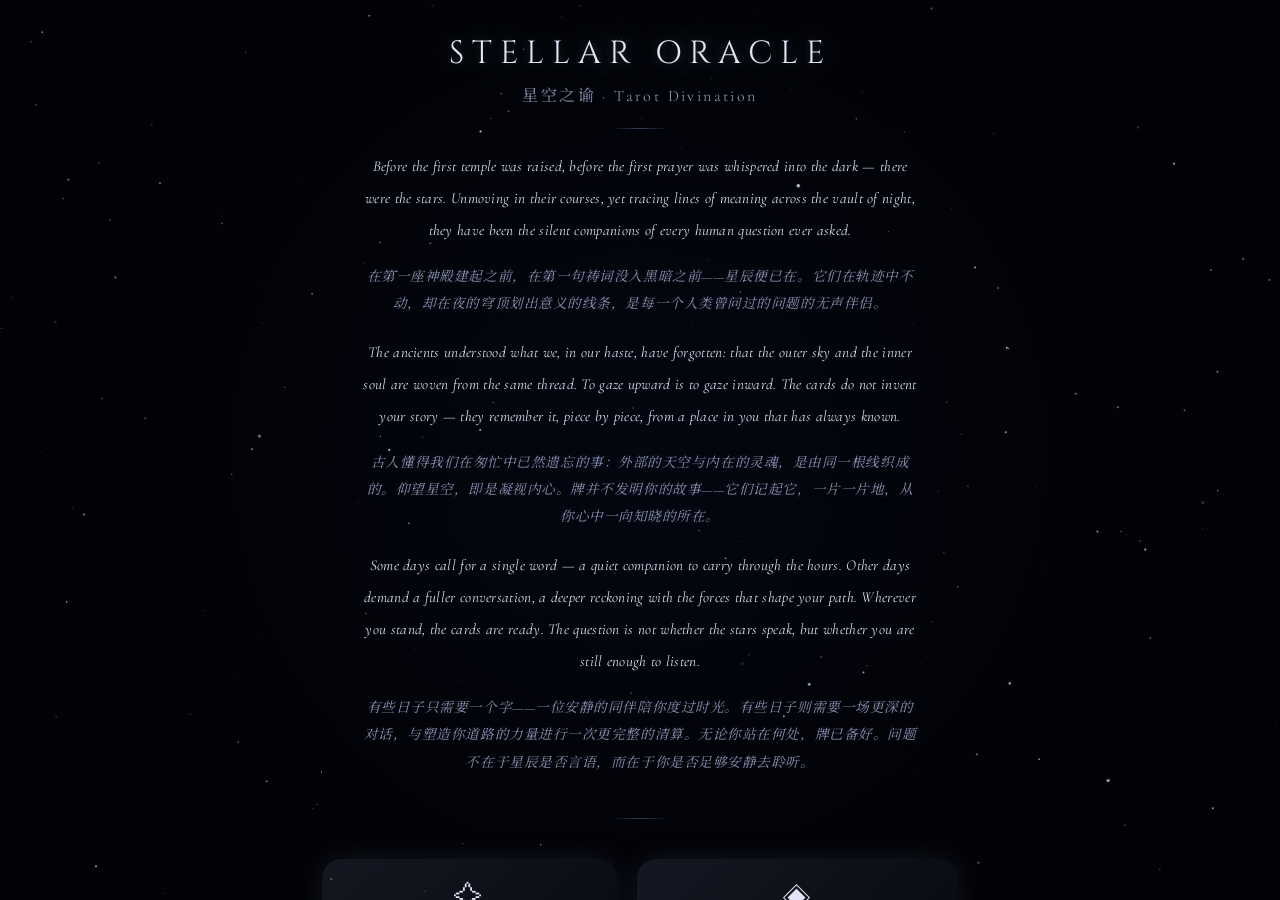
<file: index.html>
<!DOCTYPE html>
<html lang="zh-CN">
<head>
  <meta charset="UTF-8">
  <meta name="viewport" content="width=device-width, initial-scale=1.0">
  <title>Tarot · 星空之谕</title>
  <link rel="preconnect" href="https://fonts.googleapis.com">
  <link rel="preconnect" href="https://fonts.gstatic.com" crossorigin>
  <link href="https://fonts.googleapis.com/css2?family=Cinzel:wght@400;600&family=Cormorant+Garamond:ital,wght@0,300;0,400;0,500;1,300;1,400&family=EB+Garamond:ital,wght@0,300;0,400;1,300;1,400&family=Noto+Serif+SC:wght@300;400;500;700&display=swap" rel="stylesheet">
  <link rel="stylesheet" href="css/main.css?v=11">
</head>
<body>
  <canvas id="star-canvas"></canvas>
  <div id="app" class="app-container">
    <header class="app-header">
      <h1 class="app-title">STELLAR ORACLE</h1>
      <p class="app-subtitle">— 星空之谕 · Tarot Divination —</p>
    </header>
    <main class="app-content">
      <!-- 欢迎引导页 — 星空散文诗 -->
      <section id="page-welcome" class="page active">
        <div class="welcome-content">
          <!-- 星座装饰 -->
          <div class="welcome-constellation" aria-hidden="true">
            <span class="constellation-star cs-1">·</span>
            <span class="constellation-star cs-2">·</span>
            <span class="constellation-star cs-3">·</span>
            <span class="constellation-star cs-4">·</span>
            <span class="constellation-star cs-5">·</span>
            <span class="constellation-star cs-6">·</span>
            <span class="constellation-star cs-7">·</span>
            <span class="constellation-star cs-8">·</span>
          </div>

          <h2 class="welcome-title">STELLAR ORACLE</h2>
          <p class="welcome-subtitle">星空之谕 · Tarot Divination</p>

          <div class="welcome-divider"></div>

          <!-- 散文诗引言 -->
          <div class="welcome-poem">
            <p class="poem-stanza">
              Before the first temple was raised, before the first prayer was whispered into the dark — there were the stars. Unmoving in their courses, yet tracing lines of meaning across the vault of night, they have been the silent companions of every human question ever asked.
            </p>
            <p class="poem-stanza poem-stanza-zh">
              在第一座神殿建起之前，在第一句祷词没入黑暗之前——星辰便已在。它们在轨迹中不动，却在夜的穹顶划出意义的线条，是每一个人类曾问过的问题的无声伴侣。
            </p>

            <p class="poem-stanza">
              The ancients understood what we, in our haste, have forgotten: that the outer sky and the inner soul are woven from the same thread. To gaze upward is to gaze inward. The cards do not invent your story — they remember it, piece by piece, from a place in you that has always known.
            </p>
            <p class="poem-stanza poem-stanza-zh">
              古人懂得我们在匆忙中已然遗忘的事：外部的天空与内在的灵魂，是由同一根线织成的。仰望星空，即是凝视内心。牌并不发明你的故事——它们记起它，一片一片地，从你心中一向知晓的所在。
            </p>

            <p class="poem-stanza">
              Some days call for a single word — a quiet companion to carry through the hours. Other days demand a fuller conversation, a deeper reckoning with the forces that shape your path. Wherever you stand, the cards are ready. The question is not whether the stars speak, but whether you are still enough to listen.
            </p>
            <p class="poem-stanza poem-stanza-zh">
              有些日子只需要一个字——一位安静的同伴陪你度过时光。有些日子则需要一场更深的对话，与塑造你道路的力量进行一次更完整的清算。无论你站在何处，牌已备好。问题不在于星辰是否言语，而在于你是否足够安静去聆听。
            </p>
          </div>

          <div class="welcome-divider"></div>

          <!-- 双门入口 -->
          <div class="welcome-gates">
            <button class="btn btn-gate btn-gate-daily" id="btn-gate-daily">
              <span class="gate-icon">✧</span>
              <span class="gate-title">Daily Whisper</span>
              <span class="gate-subtitle">星辰低语</span>
              <span class="gate-desc">A single card for today's guidance</span>
              <span class="gate-desc-zh">每日一牌，今日指引</span>
            </button>
            <button class="btn btn-gate btn-gate-seek" id="btn-gate-seek">
              <span class="gate-icon">◈</span>
              <span class="gate-title">Seek the Stars</span>
              <span class="gate-subtitle">问卜星空</span>
              <span class="gate-desc">Ask your question · Choose your spread</span>
              <span class="gate-desc-zh">心中所问 · 牌阵指引</span>
            </button>
          </div>
        </div>
      </section>
      <!-- 牌阵选择 — 炼金星图罗盘 -->
      <section id="page-spread-select" class="page spread-select-page">
        <h2 class="section-title">Stellar Compass · 星辰罗盘</h2>
        <p class="section-desc">The stars remember every pattern of destiny · 星辰铭记命运的每一种图式</p>
        <div id="compass-container" class="compass-container"></div>
      </section>
      <!-- 每日一牌 -->
      <section id="page-daily" class="page">
        <div class="daily-content">
          <div class="daily-header">
            <h2 class="section-title">Daily Whisper · 星辰低语</h2>
            <p class="section-desc">A single card, a single message — what do the stars whisper to you today?</p>
            <p class="section-desc-zh">一张牌，一句话——今天星辰对你低语了什么？</p>
          </div>
          <div class="daily-prose">
            <p class="daily-prose-en">The ancients drew a single lot at dawn — not to command the day, but to learn which force walked beside them. One card. One whisper. One thread pulled from the great weave. The stars do not shout; they lean close and murmur. In the space of a single image, a single symbol, the whole sky bends near. You are not being told what will happen — you are being shown what already stirs within you, waiting to be known.</p>
            <p class="daily-prose-divider">· · ·</p>
            <p class="daily-prose-zh">古人于黎明抽一支签——不为掌控这一日，只为知晓今日与何种力量同行。一张牌。一声低语。从伟大织锦中抽出的一根线。星辰从不嘶吼，它们俯身低语。在一幅图像、一个符号的空间里，整片天空弯下腰来靠近你。你被告知的并非将要发生什么——你被展示的，是早已在你心中涌动、等待被你认出的事物。</p>
          </div>
          <div id="daily-card-display" class="daily-card-display">
            <div class="daily-card-placeholder">
              <div class="daily-placeholder-icon">✧</div>
              <p>Draw your card for today<br><span class="zh">抽取今日之牌</span></p>
            </div>
          </div>
          <div id="daily-reading" class="daily-reading"></div>
          <div class="daily-actions">
            <button id="btn-draw-daily" class="btn btn-primary">Draw Today's Card · 抽取今日之牌</button>
            <div class="daily-journal-toggle">
              <button id="btn-journal-daily" class="btn btn-ghost" style="display:none">Write a Reflection · 写下感悟</button>
            </div>
            <textarea id="daily-journal-input" class="context-input" placeholder="What does this card stir in you? · 这张牌在你心中激起了什么？" maxlength="1000" rows="3" style="display:none"></textarea>
            <button id="btn-save-journal" class="btn btn-primary" style="display:none">Save Reflection · 保存感悟</button>
          </div>
          <button id="btn-back-from-daily" class="btn btn-ghost">← Return · 返回首页</button>
        </div>
      </section>
      <!-- 问题输入 -->
      <section id="page-question" class="page">
        <h2 class="section-title">What Seek You? · 心中所问</h2>
        <p class="section-desc">Hold your question in your heart, then write it down · 将心中所惑凝于笔尖</p>
        <div class="question-area">
          <textarea id="question-input" class="question-input" placeholder="Hold your question in your heart, then write it down... · 将心中所惑凝于笔尖……" maxlength="300" rows="3"></textarea>
          <p id="question-refine-hint" class="question-refine-hint"></p>
          <textarea id="context-input" class="context-input" placeholder="Share more background — when did this begin, who is involved, what do you feel now? The clearer the stars reflect, the closer the reading will touch your situation...&#10;分享更多背景——事情从何时开始、涉及谁、你此刻的感受。星辰映照得越清晰，解读便越贴近你的处境……" maxlength="3000" rows="3"></textarea>
          <div class="selected-spread-info" id="selected-spread-info"></div>
          <div class="draw-mode-select">
            <p class="mode-label">Choose your draw method · 选择抽牌方式：</p>
            <div class="mode-options">
              <button class="btn btn-mode" data-mode="circle">🔮 Circle Draw · 牌圈抽取</button>
              <button class="btn btn-mode" data-mode="number">🔢 Number Draw · 数字选牌</button>
            </div>
          </div>
          <button id="btn-start-draw" class="btn btn-primary" disabled>Begin Draw · 开始抽牌</button>
          <button id="btn-back-to-spread" class="btn btn-ghost">← Reselect Spread · 重选牌阵</button>
        </div>
      </section>
      <!-- 数字抽牌 -->
      <section id="page-draw-number" class="page">
        <h2 class="section-title">Choose by Number · 数字选牌</h2>
        <p class="section-desc">Select <span id="num-needed">0</span> numbers between 1–78 · 选择 1-78 之间的数字，共需 <span id="num-needed-zh">0</span> 个</p>
        <div id="number-inputs" class="number-inputs"></div>
        <button id="btn-confirm-numbers" class="btn btn-primary" disabled>Confirm · 确认选牌</button>
        <button id="btn-back-to-question" class="btn btn-ghost">← Back · 返回</button>
      </section>
      <!-- 牌圈抽牌 — full-screen immersive -->
      <section id="page-draw-circle" class="page">
        <div id="circle-prose" class="circle-prose"></div>
      </section>
      <!-- 牌面展示+解读 -->
      <section id="page-reveal" class="page">
        <h2 class="section-title">Your Reading · 你的牌阵</h2>
        <div id="reveal-spread-name" class="reveal-spread-name"></div>
        <div id="cards-display" class="cards-display"></div>
        <div class="interpretation">
          <h3>Interpretation · 综合解读 <button class="lang-toggle-btn" id="lang-toggle" onclick="cycleLanguage()" title="Switch language · 切换语言">中文</button></h3>
          <div id="ai-reading" class="ai-reading">
            <div class="loading-spinner"><div class="spinner"></div><p>Connecting to the tarot... 正在感应塔罗的力量……</p></div>
          </div>
        </div>
        <div class="reveal-actions">
          <button id="btn-save-reading" class="btn btn-primary">Save · 保存记录</button>
          <button id="btn-new-reading" class="btn btn-ghost">New Reading · 重新占卜</button>
        </div>
      </section>
      <!-- 历史记录 -->
      <section id="page-history" class="page">
        <h2 class="section-title">History · 占卜历史</h2>
        <div id="history-list" class="history-list">
          <p class="empty-hint">No readings yet. Begin your first tarot journey.<br>暂无记录，开启你的第一次塔罗之旅吧。</p>
        </div>
        <button id="btn-back-to-home" class="btn btn-ghost">← Home · 返回首页</button>
      </section>
    </main>
    <nav class="app-nav">
      <button class="nav-btn" data-page="spread-select">Spreads · 牌阵</button>
      <button class="nav-btn" data-page="history">History · 历史</button>
    </nav>
  </div>
  <!-- 抽牌 UI — 直接放在 body 层，避免层叠上下文冲突 -->
  <div id="draw-prompt" class="draw-prompt"></div>
  <div id="draw-progress" class="draw-progress"></div>
  <button id="draw-action-btn" class="btn btn-primary draw-action-btn" onclick="TarotCircle.reveal()">Reveal Your Destiny · 解读命运</button>
  <button id="btn-back-circle" class="btn btn-ghost" style="position:fixed;top:16px;left:16px;z-index:10;opacity:0.5">← Back · 返回</button>
  <div id="toast" class="toast"></div>
  <!-- 确认弹窗 — 选牌阵后确认 -->
  <div id="confirm-dialog" class="confirm-dialog">
    <div class="confirm-dialog-backdrop" onclick="closeConfirmDialog()"></div>
    <div class="confirm-dialog-card">
      <p class="confirm-dialog-icon" id="confirm-icon"></p>
      <p class="confirm-dialog-name" id="confirm-name"></p>
      <p class="confirm-dialog-name-zh" id="confirm-name-zh"></p>
      <p class="confirm-dialog-count" id="confirm-count"></p>
      <p class="confirm-dialog-prompt">确认选择此牌阵？<br><span style="font-size:0.7rem;opacity:0.5">Confirm this spread?</span></p>
      <div class="confirm-dialog-actions">
        <button class="btn btn-primary" id="btn-confirm-yes">确认 · Confirm</button>
        <button class="btn btn-ghost" id="btn-confirm-no" onclick="closeConfirmDialog()">取消 · Cancel</button>
      </div>
    </div>
  </div>
  <!-- 牌面详情弹窗 -->
  <div id="card-modal" class="card-modal">
    <div class="card-modal-backdrop" onclick="closeCardModal()"></div>
    <div class="card-modal-content">
      <button class="card-modal-close" onclick="closeCardModal()">✕</button>
      <div id="card-modal-body"></div>
    </div>
  </div>
  <!-- API Key 弹窗 -->
  <div id="api-modal" class="card-modal">
    <div class="card-modal-backdrop"></div>
    <div class="card-modal-content api-setup">
      <h3 style="color:var(--text-accent);text-align:center;margin-bottom:12px">AI Oracle Key · 设置解读密钥</h3>
      <p style="color:var(--text-dim);font-size:0.85rem;text-align:center;margin-bottom:16px">
        Enter your Anthropic API Key to unlock AI-powered readings<br>
        <a href="https://console.anthropic.com" target="_blank" style="color:var(--text-accent)">Get your key at console.anthropic.com</a>
      </p>
      <input type="password" id="api-key-input" class="question-input" placeholder="sk-ant-api-..." style="margin-bottom:12px">
      <div style="display:flex;gap:10px;justify-content:center;flex-wrap:wrap">
        <button class="btn btn-primary" onclick="saveAPIKey()">Save · 保存</button>
        <button class="btn btn-ghost" onclick="skipAPIKey()">Skip · 跳过</button>
        <button class="btn btn-ghost" onclick="clearAPIKey()" style="font-size:0.8rem">Clear Key · 清除</button>
      </div>
      <p id="api-msg" style="text-align:center;margin-top:10px;font-size:0.85rem"></p>
    </div>
  </div>
  <!-- 炼金术书页弹窗 -->
  <div id="book-modal" class="book-modal">
    <div class="book-modal-backdrop" onclick="closeBookModal()"></div>
    <div class="book-container">
      <div class="book-spine"></div>
      <div class="book-page book-page-left">
        <div id="book-diagram" class="book-diagram-container"></div>
        <div class="book-diagram-divider"></div>
        <div class="book-spread-icon" id="book-spread-icon"></div>
        <div class="book-spread-name" id="book-spread-name"></div>
        <div class="book-spread-name-zh" id="book-spread-name-zh"></div>
        <div class="book-spread-count" id="book-spread-count"></div>
        <ul class="book-spread-positions" id="book-spread-positions"></ul>
      </div>
      <div class="book-page book-page-right">
        <div class="book-spread-bestfor" id="book-spread-bestfor"></div>
        <div class="book-spread-desc" id="book-spread-desc"></div>
        <div class="book-page-nav">
          <button class="btn-page-prev" id="btn-page-prev" onclick="flipBookPage(-1)">◂ Prev · 上一页</button>
          <span class="book-page-indicator" id="book-page-indicator">1 / 1</span>
          <button class="btn-page-next" id="btn-page-next" onclick="flipBookPage(1)">Next · 下一页 ▸</button>
        </div>
        <div class="book-actions">
          <button class="btn-book-select" id="btn-book-select">Select · 选择此牌阵</button>
          <button class="btn-book-close" onclick="closeBookModal()">Close · 关闭</button>
        </div>
      </div>
    </div>
  </div>
  <script type="importmap">
    { "imports": { "three": "https://unpkg.com/three@0.160.0/build/three.module.js" } }
  </script>
  <script src="js/cards.js?v=12"></script>
  <script src="js/spreads.js?v=12"></script>
  <script src="js/spread-diagram.js?v=12"></script>
  <script src="js/tarot-knowledge.js?v=12"></script>
  <script src="js/reading-engine.js?v=12"></script>
  <script src="js/effects.js?v=12"></script>
  <script src="js/audio.js?v=12"></script>
  <script src="js/history.js?v=12"></script>
  <script src="js/api.js?v=12"></script>
  <script src="js/card-art.js?v=12"></script>
  <script src="js/circle.js?v=12"></script>
  <script src="js/compass.js?v=12"></script>
  <script src="js/app.js?v=12"></script>
</body>
</html>
</file>
<file: css/main.css>
/* ========================================
   Stellar Oracle — Main Stylesheet
   Theme: Starry night, silver light, European classical
   Alchemy theme: deep blue-black + gold geometric lines
   ======================================== */

:root {
  --bg-deep: #010206;
  --bg-night: #020410;
  --bg-panel: rgba(6,8,18,0.78);
  --bg-card: #060914;
  --text-primary: #dce0f0;
  --text-accent: #e2e5f5;
  --text-dim: #8890b0;
  --border-dark: #121526;
  --border-accent: #363c52;
  --accent: #a0a8c8;
  --glow-accent: 0 0 30px rgba(160,170,210,0.35);
  --shadow-card: 0 4px 40px rgba(0, 0, 0, 0.6);
  --font-display: 'Cinzel', 'Noto Serif SC', 'Songti SC', 'EB Garamond', 'Cormorant Garamond', serif;
  --font-body: 'Cormorant Garamond', 'Noto Serif SC', 'Songti SC', 'EB Garamond', 'Georgia', serif;
  --font-ui: 'Noto Serif SC', 'PingFang SC', 'Microsoft YaHei', -apple-system, BlinkMacSystemFont, 'Segoe UI', sans-serif;
  --radius: 8px;
  --radius-lg: 16px;

  /* ── Stellar Compass: Moonlight Silver Theme ── */
  --silver: #b8c0d8;
  --silver-bright: #d0d6e8;
  --silver-dim: #8a92b0;
  --silver-pale: rgba(184, 192, 216, 0.25);
  --panel-deep: rgba(10, 8, 20, 0.95);
  --panel-light: rgba(16, 13, 28, 0.92);
  --silver-line: rgba(184, 192, 216, 0.3);
  --silver-line-strong: rgba(184, 192, 216, 0.55);
  --silver-glow: 0 0 30px rgba(184, 192, 216, 0.25);
  --silver-glow-strong: 0 0 50px rgba(184, 192, 216, 0.4);
  --panel-shadow: 0 4px 40px rgba(0, 0, 0, 0.7);
  --compass-size: min(520px, 70vw);
}

*, *::before, *::after { margin: 0; padding: 0; box-sizing: border-box; }

html, body {
  width: 100%; height: 100vh; height: 100dvh; overflow: hidden;
  font-family: var(--font-ui); color: var(--text-primary); background: var(--bg-deep);
  -webkit-tap-highlight-color: transparent;
  touch-action: manipulation;
}

/* Full-screen immersive card drawing */
#page-draw-circle {
  overscroll-behavior: none;
  touch-action: none;
  background: #000103;
}
#page-draw-circle .app-header,
#page-draw-circle .app-nav { display: none; }
#page-draw-circle .app-container { max-width: none; padding: 0; }
#page-draw-circle .circle-container {
  position: fixed; inset: 0; height: auto; border-radius: 0;
  background: radial-gradient(ellipse at center, rgba(8,8,25,0.3), #000103 85%);
}
/* Draw progress — stardust dots at bottom */
.draw-progress {
  position: fixed; bottom: 40px; left: 50%; transform: translateX(-50%); z-index: 15;
  display: flex; gap: 12px; align-items: center;
}
.draw-progress-dot {
  width: 10px; height: 10px; border-radius: 50%;
  background: rgba(180,190,220,0.2); transition: all 0.5s ease;
}
.draw-progress-dot.filled {
  background: rgba(200,210,240,0.7); box-shadow: 0 0 12px rgba(180,190,220,0.5);
}
.draw-action-btn {
  position: fixed; bottom: 36px; left: 50%; transform: translateX(-50%); z-index: 20;
  padding: 12px 32px; opacity: 0; pointer-events: none;
  transition: opacity 0.6s ease;
}
.draw-action-btn.visible { opacity: 1; pointer-events: auto; z-index: 20; }
#draw-action-btn.visible:hover {
  transform: translateX(-50%) translateY(-2px);
  box-shadow: 0 0 30px rgba(160,170,210,0.35);
}
/* Entry text animation */
.draw-prompt {
  position: fixed; top: 50%; left: 50%; transform: translate(-50%, -50%); z-index: 5;
  font-family: var(--font-display); font-size: 1.3rem; color: var(--text-accent);
  letter-spacing: 0.15em; text-align: center; pointer-events: none;
  opacity: 0;
}
.draw-prompt.animate {
  animation: promptFade 3.5s ease-in-out forwards;
}
@keyframes promptFade {
  0% { opacity: 0; transform: translate(-50%, -50%) translateY(20px); }
  15% { opacity: 1; transform: translate(-50%, -50%) translateY(0); }
  75% { opacity: 1; }
  100% { opacity: 0; transform: translate(-50%, -50%) translateY(-15px); }
}

#star-canvas { position: fixed; top: 0; left: 0; width: 100%; height: 100%; z-index: 0; pointer-events: none; }

.app-container {
  position: relative; display: flex; flex-direction: column;
  height: 100dvh; max-width: 900px; margin: 0 auto; padding: 0 20px;
  overflow: hidden;
}

.app-header { text-align: center; padding: 24px 0 12px; flex-shrink: 0; }
.app-title {
  font-family: var(--font-display); font-size: 2rem; font-weight: 400;
  color: var(--text-accent); letter-spacing: 0.25em;
  text-shadow: 0 0 40px rgba(200,210,240,0.35), 0 0 8px rgba(220,225,250,0.15), 0 2px 4px rgba(0, 0, 0, 0.6);
  user-select: none;
}
.app-subtitle { font-family: var(--font-body); font-size: 1rem; color: var(--text-dim); margin-top: 4px; letter-spacing: 0.2em; text-shadow: 0 0 12px rgba(200,210,235,0.2); }

/* Welcome Page */
.welcome-content {
  display: flex; flex-direction: column; align-items: center; justify-content: center;
  text-align: center; padding: 20px 16px; min-height: 100%; gap: 18px;
  position: relative;
}

/* ── Constellation Decoration ── */
.welcome-constellation {
  position: absolute; top: -10px; left: 50%; transform: translateX(-50%);
  width: 260px; height: 180px; pointer-events: none; z-index: 0;
}
.constellation-star {
  position: absolute; color: rgba(160,180,210,0.35);
  font-size: 0.55rem; animation: constellationTwinkle 4s ease-in-out infinite;
}
/* Star positions — rough Big Dipper / Ursa Major shape */
.cs-1 { top: 8px; left: 50px; animation-delay: 0s; }
.cs-2 { top: 30px; left: 110px; animation-delay: 0.6s; }
.cs-3 { top: 55px; left: 160px; animation-delay: 1.2s; }
.cs-4 { top: 70px; left: 200px; animation-delay: 0.3s; }
.cs-5 { top: 110px; left: 130px; animation-delay: 1.8s; }
.cs-6 { top: 90px; left: 60px; animation-delay: 0.9s; }
.cs-7 { top: 140px; left: 170px; animation-delay: 1.5s; }
.cs-8 { top: 25px; left: 190px; animation-delay: 2.1s; font-size: 0.35rem; }
@keyframes constellationTwinkle {
  0%, 100% { opacity: 0.2; }
  50% { opacity: 1; text-shadow: 0 0 8px rgba(160,180,220,0.5); }
}

.welcome-title {
  font-family: var(--font-display); font-size: 2rem; font-weight: 400;
  color: var(--text-accent); letter-spacing: 0.25em;
  text-shadow: 0 0 40px rgba(200,215,245,0.4), 0 0 10px rgba(220,230,255,0.18), 0 2px 4px rgba(0, 0, 0, 0.6);
  position: relative; z-index: 1;
}
.welcome-subtitle {
  font-family: var(--font-body); font-size: 1rem; color: var(--text-dim);
  letter-spacing: 0.15em; margin-top: -10px; position: relative; z-index: 1;
}
.welcome-divider {
  width: 60px; height: 1px;
  background: linear-gradient(90deg, transparent, var(--border-accent), transparent);
  margin: 4px 0; position: relative; z-index: 1;
}

/* ── Welcome Poem ── */
.welcome-poem {
  position: relative; z-index: 1;
  max-width: 560px; margin: 0 auto;
}
.poem-stanza {
  font-family: var(--font-body); font-size: 0.95rem; line-height: 2.1;
  color: var(--text-primary); text-align: center; margin-bottom: 16px;
  font-style: italic; letter-spacing: 0.02em;
  text-shadow: 0 0 8px rgba(210,220,245,0.12);
}
.poem-stanza-zh {
  font-family: var(--font-body); font-size: 0.85rem; line-height: 2;
  color: var(--text-dim); text-align: center; margin-bottom: 20px;
  letter-spacing: 0.04em;
}

/* Welcome gates: dual entrance buttons */
.welcome-gates {
  display: flex; gap: 20px; justify-content: center; flex-wrap: wrap;
  margin-top: 18px;
}
.btn-gate {
  margin-top: 14px; padding: 14px 36px; font-size: 1.1rem;
  background: linear-gradient(135deg, rgba(160,175,220,0.12), rgba(100,110,150,0.06));
  border: 1.5px solid var(--border-accent);
  color: var(--text-accent); letter-spacing: 0.12em;
  border-radius: 30px; font-family: var(--font-display);
  box-shadow: 0 0 30px rgba(150,160,200,0.12);
  transition: all 0.4s ease;
}
.btn-gate:hover {
  background: linear-gradient(135deg, rgba(180,195,230,0.2), rgba(120,130,170,0.1));
  box-shadow: 0 0 50px rgba(160,175,220,0.28);
  transform: translateY(-2px);
}

/* Dual gate buttons */
.welcome-gates .btn-gate {
  display: flex; flex-direction: column; align-items: center; gap: 4px;
  padding: 20px 28px; min-width: 190px; margin-top: 0;
  border-radius: 20px; cursor: pointer;
}
.gate-icon { font-size: 1.8rem; margin-bottom: 4px; }
.gate-title { font-family: var(--font-display); font-size: 1.15rem; letter-spacing: 0.08em; color: var(--text-accent); }
.gate-subtitle { font-size: 0.95rem; color: var(--text-dim); letter-spacing: 0.04em; }
.gate-desc { font-size: 0.72rem; color: var(--text-dim); opacity: 0.7; letter-spacing: 0.04em; }
.gate-desc-zh { font-size: 0.7rem; color: var(--text-dim); opacity: 0.55; }

/* Daily card page */
.daily-content {
  display: flex; flex-direction: column; align-items: center; gap: 8px;
}
.daily-header { text-align: center; }
.section-desc-zh { font-size: 0.85rem; color: var(--text-dim); }
.daily-card-display {
  display: flex; align-items: center; justify-content: center;
}
.daily-card-placeholder {
  display: none;
}
.daily-placeholder-icon { font-size: 3rem; margin-bottom: 8px; animation: welcomePulse 3s ease-in-out infinite; }
.daily-card-revealed {
  text-align: center; animation: summaryReveal 0.8s ease-out;
}
.daily-card-art { margin-bottom: 12px; }
.daily-card-name {
  font-family: var(--font-display); font-size: 1.2rem; color: var(--text-accent);
  letter-spacing: 0.06em; margin-bottom: 2px;
}
.daily-card-en {
  font-size: 0.9rem; color: var(--text-dim); font-style: italic; margin-bottom: 8px;
}
.daily-card-keywords {
  display: flex; gap: 6px; flex-wrap: wrap; justify-content: center; margin-bottom: 12px;
}
.daily-keyword {
  font-size: 0.72rem; padding: 3px 10px; border-radius: 10px;
  background: rgba(160,170,210,0.06); color: var(--text-dim);
  border: 1px solid rgba(160,170,210,0.1);
}
.daily-card-meaning {
  font-family: var(--font-body); font-size: 0.95rem; line-height: 2;
  color: var(--text-primary); max-width: 500px; text-align: center;
}
.daily-card-meaning-zh {
  font-family: var(--font-body); font-size: 0.88rem; line-height: 1.9;
  color: var(--text-dim); max-width: 460px; text-align: center;
}
.daily-card-element {
  font-size: 0.78rem; color: var(--text-dim); opacity: 0.7; margin-bottom: 4px;
  letter-spacing: 0.06em;
}
.daily-card-advice {
  font-family: var(--font-body); font-size: 0.9rem; line-height: 1.8;
  color: var(--text-accent); font-style: italic; max-width: 480px; text-align: center;
  margin-top: 8px; padding: 12px 16px;
  border: 1px solid rgba(160,170,210,0.1); border-radius: 12px;
  background: rgba(160,170,210,0.02);
}
.daily-actions { display: flex; flex-direction: column; align-items: center; gap: 10px; }
.daily-journal-toggle { text-align: center; }

/* Daily calendar */
.daily-calendar {
  display: grid; grid-template-columns: repeat(7, 1fr); gap: 4px;
  max-width: 360px; margin: 0 auto;
}
.daily-calendar-day {
  aspect-ratio: 1; display: flex; align-items: center; justify-content: center;
  font-size: 0.7rem; color: var(--text-dim); border-radius: 4px;
  background: rgba(18,21,38,0.4); cursor: pointer;
}
.daily-calendar-day.has-card { border: 1px solid var(--border-accent); color: var(--text-accent); }
.daily-calendar-day.today { background: rgba(160,170,210,0.1); }

.app-content { flex: 1; overflow-y: auto; padding: 12px 0 20px; scroll-behavior: smooth; }
.app-content::-webkit-scrollbar { display: none; }

/* Hide header on welcome page to avoid duplicate titles */
.app-container:has(#page-welcome.active) .app-header { display: none; }

.page { display: none; flex-direction: column; gap: 16px; animation: fadeSlideIn 400ms ease; }
.page.active { display: flex; }
@keyframes fadeSlideIn { from { opacity: 0; transform: translateY(12px); } to { opacity: 1; transform: translateY(0); } }

.section-title {
  font-family: var(--font-display); font-size: 1.3rem; font-weight: 400;
  color: var(--text-accent); text-align: center; letter-spacing: 0.15em;
  text-shadow: 0 0 20px rgba(200,215,245,0.25), 0 0 6px rgba(220,230,255,0.1);
}
.section-desc { text-align: center; color: var(--text-dim); font-size: 0.9rem; line-height: 1.6; text-shadow: 0 0 10px rgba(200,210,235,0.15); }

/* Spread Grid */
.spread-grid { display: grid; grid-template-columns: repeat(auto-fill, minmax(180px, 1fr)); gap: 14px; padding: 4px 0; }
.spread-card {
  background: rgba(4,6,16,0.55); border: 1px solid rgba(18,21,38,0.5);
  border-radius: var(--radius-lg); padding: 16px; cursor: pointer;
  transition: all 0.4s ease; text-align: center; position: relative; overflow: hidden;
}
.spread-card::before {
  content: ''; position: absolute; top: 0; left: 0; right: 0; bottom: 0; border-radius: inherit;
  opacity: 0; background: radial-gradient(circle at center, rgba(160,170,210,0.06), transparent);
  transition: opacity 0.4s ease;
}
.spread-card:hover { border-color: var(--border-accent); transform: translateY(-2px); box-shadow: var(--glow-accent); }
.spread-card:hover::before { opacity: 1; }
.spread-card.selected { border-color: var(--accent); box-shadow: 0 0 24px rgba(160,170,210,0.25); background: rgba(160,170,210,0.06); }
.spread-card-icon { font-size: 2rem; margin-bottom: 8px; }
.spread-card-name { font-family: var(--font-display); font-size: 1rem; font-weight: 400; color: var(--text-accent); margin-bottom: 1px; letter-spacing: 0.05em; }
.spread-card-name-zh { font-size: 0.85rem; color: var(--text-dim); margin-bottom: 6px; font-weight: 300; }
.spread-card-count { font-size: 0.8rem; color: var(--text-dim); margin-bottom: 6px; }
.spread-card-desc { font-size: 0.78rem; color: var(--text-dim); line-height: 1.4; }

/* Question */
.question-area { display: flex; flex-direction: column; gap: 16px; align-items: center; padding: 8px 0; }
.question-input {
  width: 100%; max-width: 500px; min-height: 90px; background: var(--bg-panel);
  border: 1px solid var(--border-dark); border-radius: var(--radius-lg);
  color: var(--text-primary); font-family: var(--font-body); font-size: 1.1rem;
  padding: 14px 16px; resize: vertical; transition: border-color 0.4s ease; line-height: 1.6;
}
.question-input:focus { outline: none; border-color: var(--border-accent); box-shadow: var(--glow-accent); }
.question-input::placeholder { color: rgba(160, 175, 210, 0.35); }
.question-hint {
  font-family: var(--font-body); font-size: 0.85rem; color: var(--text-dim);
  text-align: center; font-style: italic; line-height: 1.8; opacity: 0.65;
  letter-spacing: 0.04em;
}

/* Question refine hint — vague question suggestions */
.question-refine-hint {
  max-width: 500px; width: 100%; text-align: center;
  opacity: 0; max-height: 0; overflow: hidden;
  transition: opacity 0.4s ease, max-height 0.4s ease;
}
.question-refine-hint.visible {
  opacity: 1; max-height: 300px;
}
.hint-label {
  display: block; font-family: var(--font-body); font-size: 0.78rem;
  color: var(--text-dim); opacity: 0.6; margin-bottom: 6px;
  letter-spacing: 0.04em;
}
.hint-suggestion {
  display: block; font-family: var(--font-body); font-size: 0.82rem;
  color: var(--silver); line-height: 1.6; margin-bottom: 4px;
  padding: 4px 10px; border-radius: 6px;
  background: rgba(160,170,210,0.04);
  border: 0.5px solid rgba(160,170,210,0.08);
  transition: all 0.25s ease;
}
.hint-suggestion:hover {
  background: rgba(160,170,210,0.08);
  border-color: rgba(160,170,210,0.15);
}
.hint-suggestion-en {
  font-size: 0.74rem; color: var(--text-dim); opacity: 0.6;
  font-style: italic;
}
.context-input {
  width: 100%; max-width: 500px; min-height: 56px; background: var(--bg-panel);
  border: 1px dashed var(--border-dark); border-radius: var(--radius-lg);
  color: var(--text-primary); font-family: var(--font-body); font-size: 0.95rem;
  padding: 12px 16px; resize: vertical; transition: border-color 0.4s ease; line-height: 1.6;
}
.context-input:focus { outline: none; border-color: var(--border-accent); border-style: solid; box-shadow: var(--glow-accent); }
.context-input::placeholder { color: rgba(160, 175, 210, 0.30); font-style: italic; }
.selected-spread-info {
  font-family: var(--font-body); font-size: 1rem; color: var(--text-accent);
  text-align: center; padding: 8px 16px; background: rgba(160,175,210,0.06);
  border-radius: var(--radius); border: 1px dashed var(--border-dark);
}
.draw-mode-select { text-align: center; }
.mode-label { color: var(--text-dim); margin-bottom: 10px; font-size: 0.9rem; }
.mode-options { display: flex; gap: 12px; justify-content: center; }

/* Buttons */
.btn {
  display: inline-flex; align-items: center; justify-content: center; gap: 6px;
  padding: 10px 24px; border-radius: var(--radius); font-family: var(--font-display);
  font-size: 0.95rem; cursor: pointer; transition: all 0.2s ease; border: none; user-select: none;
}
.btn:disabled { opacity: 0.35; cursor: not-allowed; }
.btn-primary {
  background: linear-gradient(135deg, #1e2235, #2a3045); color: var(--text-accent);
  border: 1px solid var(--border-accent); letter-spacing: 0.05em;
  box-shadow: 0 2px 12px rgba(160,175,210,0.12);
}
.btn-primary:not(:disabled):hover { background: linear-gradient(135deg, #2a3045, #3a4058); box-shadow: var(--glow-accent); transform: translateY(-1px); }
.btn-mode { background: var(--bg-panel); color: var(--text-primary); border: 1px solid var(--border-dark); font-size: 0.9rem; padding: 10px 20px; }
.btn-mode:hover { border-color: var(--border-accent); color: var(--text-accent); box-shadow: var(--glow-accent); }
.btn-mode.selected { border-color: var(--accent); color: var(--text-accent); background: rgba(160,175,210,0.1); }
.btn-ghost { background: transparent; color: var(--text-dim); border: 1px solid transparent; font-family: var(--font-ui); font-size: 0.9rem; }
.btn-ghost:hover { color: var(--text-accent); border-color: var(--border-dark); }

/* Number Input */
.number-inputs { display: flex; flex-wrap: wrap; gap: 10px; justify-content: center; }
.number-inputs input {
  width: 64px; height: 48px; text-align: center; font-size: 1.2rem; font-family: var(--font-display);
  background: var(--bg-panel); border: 1px solid var(--border-dark); border-radius: var(--radius);
  color: var(--text-accent); transition: border-color 0.2s ease;
}
.number-inputs input:focus { outline: none; border-color: var(--border-accent); box-shadow: var(--glow-accent); }

/* Circle */
.circle-container {
  width: 100%; height: 520px; border-radius: var(--radius-lg); overflow: hidden;
  background: radial-gradient(ellipse at center, rgba(10,10,30,0.4), rgba(1,2,6,0.95));
  border: none; position: relative;
}
.circle-header { display: flex; justify-content: space-between; align-items: center; flex-wrap: wrap; gap: 8px; }
.circle-progress {
  font-family: var(--font-body); color: var(--text-accent); font-size: 1rem;
  background: var(--bg-panel); padding: 6px 14px; border-radius: 20px; border: 1px solid var(--border-dark);
}

/* Card Display */
.cards-display { display: flex; flex-wrap: wrap; gap: 18px; justify-content: center; padding: 8px 0; }

/* Spread layout mode — cards positioned absolutely per diagram coords */
.cards-display-layout {
  position: relative; display: block;
  width: 100%; min-height: 60vh;
  margin: 0 auto; overflow: hidden; padding: 10px 0;
}
.cards-display-layout .card-reveal {
  position: absolute; margin: 0;
}

/* Grid fallback mode */
.cards-display-grid {
  display: flex; flex-wrap: wrap; gap: 18px; justify-content: center;
}
.card-reveal { width: 170px; height: 255px; perspective: 1000px; cursor: pointer; }
.card-inner {
  position: relative; width: 100%; height: 100%;
  transition: transform 0.8s cubic-bezier(0.4, 0, 0.2, 1); transform-style: preserve-3d;
}
.card-inner.flipped { transform: rotateY(180deg); }
.card-front, .card-back {
  position: absolute; width: 100%; height: 100%; backface-visibility: hidden;
  border-radius: 6px; box-shadow: 0 4px 30px rgba(0,0,0,0.5), 0 0 0 1.5px rgba(120,130,160,0.5);
}
.card-front {
  transform: rotateY(180deg); background: #0f0d1e;
  display: flex; flex-direction: column; align-items: center; justify-content: center;
  overflow: hidden;
}
/* SVG card art fills the card front */
.card-front .card-svg {
  position: absolute; top: 0; left: 0; width: 100%; height: 100%; z-index: 0;
}
.card-front .card-content {
  position: absolute; bottom: 0; left: 0; right: 0; z-index: 2;
  background: linear-gradient(transparent, rgba(10,8,25,0.92) 30%, rgba(10,8,25,0.98));
  padding: 24px 8px 8px; text-align: center;
}
/* Glass sheen overlay */
.card-front .glass-sheen {
  position: absolute; top: 0; left: 0; right: 0; bottom: 0; z-index: 1;
  background: linear-gradient(150deg, rgba(220,225,240,0.08) 0%, transparent 35%, transparent 65%, rgba(200,210,225,0.05) 100%);
  pointer-events: none;
}

/* --- Elegant Card Back — black with silver ornamental curves --- */
.card-back {
  background: radial-gradient(ellipse at center, rgba(25,28,45,0.5) 0%, #080a14 70%);
  display: flex; align-items: center; justify-content: center;
}
/* Outer silver border */
.card-back::before {
  content: '';
  position: absolute; top: 8px; left: 8px; right: 8px; bottom: 8px;
  border: 2px solid rgba(170,180,200,0.28);
  border-radius: 3px;
}
/* Inner thin border */
.card-back::after {
  content: '';
  position: absolute; top: 20px; left: 20px; right: 20px; bottom: 20px;
  border: 0.8px solid rgba(155,165,185,0.16);
  border-radius: 2px;
}
/* Center medallion */
.card-back-design {
  position: relative; z-index: 1;
  width: 60%; height: 65%;
  display: flex; align-items: center; justify-content: center;
}
/* Four curved ornamental arcs via pseudo-elements */
.card-back-design::before {
  content: '';
  position: absolute;
  width: 85%; height: 85%;
  border: 1.2px solid rgba(170,180,200,0.25);
  border-radius: 50% 50% 45% 45%;
  transform: rotate(0deg);
}
.card-back-design::after {
  content: '';
  position: absolute;
  width: 65%; height: 65%;
  border: 1.0px solid rgba(160,170,190,0.20);
  border-radius: 48% 48% 50% 50%;
  transform: rotate(90deg);
}
/* Central diamond via an inner element */
.card-back-design-inner {
  width: 24px; height: 24px;
  border: 1px solid rgba(175,185,205,0.30);
  transform: rotate(45deg);
  background: rgba(175,185,205,0.08);
}

/* Interpretation — borderless, floating on starfield */
.interpretation { background: none; border: none; border-radius: 0; padding: 20px 0; margin-top: 12px; }
.interpretation h3 { font-family: var(--font-display); color: var(--text-accent); font-size: 1.2rem; text-align: center; margin-bottom: 14px; letter-spacing: 0.15em; }
.ai-reading { font-family: var(--font-body); font-size: 1.05rem; line-height: 2.2; color: var(--text-primary); }

/* Two-tier reading display */
.reading-summary {
  animation: summaryReveal 1.2s ease-out;
  padding: 16px 0;
}
@keyframes summaryReveal {
  from { opacity: 0; transform: translateY(16px); }
  to { opacity: 1; transform: translateY(0); }
}
.reading-detail {
  animation: detailReveal 1s ease-out 0.3s both;
}
@keyframes detailReveal {
  from { opacity: 0; }
  to { opacity: 1; }
}

/* Position marker in detailed reading */
.reading-detail > div > div:first-child {
  font-size: 0.7rem; color: var(--text-dim); letter-spacing: 0.1em; margin-bottom: 4px;
  text-transform: uppercase;
}
.loading-spinner { display: flex; flex-direction: column; align-items: center; gap: 14px; padding: 30px; color: var(--text-dim); font-family: var(--font-body); }
.spinner {
  width: 40px; height: 40px; border: 2px solid var(--border-dark); border-top: 2px solid var(--border-accent);
  border-radius: 50%; animation: spin 1s linear infinite;
}
@keyframes spin { to { transform: rotate(360deg); } }

/* Reading question reflection */
.reading-question-reflect {
  text-align: center; margin-top: 14px; padding: 12px;
  background: rgba(160,170,210,0.03); border-radius: 8px;
}
.reading-question-en { font-size: 0.9rem; color: var(--text-dim); font-style: italic; margin-bottom: 2px; }
.reading-question-en em { color: var(--text-accent); }
.reading-question-zh { font-size: 0.85rem; color: var(--text-dim); opacity: 0.7; }
.reading-question-type { font-size: 0.7rem; color: var(--text-accent); letter-spacing: 0.06em; margin-top: 4px; }

/* Card reading additional blocks */
.card-reading-court {
  font-size: 0.85rem; color: var(--text-dim); line-height: 1.7; margin: 4px 0;
}
.card-reading-court-question {
  font-size: 0.8rem; color: var(--text-accent); font-style: italic; margin: 2px 0 6px;
}
.card-reading-element {
  font-size: 0.75rem; color: var(--text-dim); opacity: 0.7; margin: 2px 0 4px;
  letter-spacing: 0.04em;
}

/* Guidance zh block */
.zh-block { font-size: 0.9rem; }

/* ── Reading Output: Structured & Narrative ── */
.reading-mode-toggle {
  display: flex; justify-content: center; gap: 10px; margin-bottom: 20px; flex-wrap: wrap;
}
.btn-mode-toggle {
  background: transparent; border: 1px solid var(--border-dark); color: var(--text-dim);
  padding: 6px 18px; border-radius: 16px; font-family: var(--font-display); font-size: 0.8rem;
  cursor: pointer; transition: all 0.25s ease; letter-spacing: 0.06em;
}
.btn-mode-toggle:hover { border-color: var(--border-accent); color: var(--text-accent); }
.btn-mode-toggle.active {
  border-color: var(--border-accent); color: var(--text-accent);
  background: rgba(160,175,210,0.08); box-shadow: 0 0 12px rgba(160,170,210,0.08);
}

.reading-section { margin-bottom: 24px; }
.reading-section-title {
  font-family: var(--font-display); font-size: 1rem; color: var(--text-accent);
  text-align: center; letter-spacing: 0.12em; margin-bottom: 12px;
}

/* Opening / Closing prose */
.reading-prose {
  font-family: var(--font-body); font-size: 1.05rem; line-height: 2.2;
  color: var(--text-primary); text-align: center; font-style: italic;
  max-width: 620px; margin: 0 auto 6px;
}
.reading-prose-zh {
  font-family: var(--font-body); font-size: 0.95rem; line-height: 2;
  color: var(--text-dim); text-align: center;
  max-width: 560px; margin: 0 auto;
}

/* Insights (step 1-4 analysis) */
.reading-insight {
  font-family: var(--font-body); font-size: 0.95rem; line-height: 1.9;
  color: var(--text-primary); text-align: center; margin-bottom: 2px;
}
.reading-insight-zh {
  font-family: var(--font-body); font-size: 0.88rem; line-height: 1.8;
  color: var(--text-dim); text-align: center; margin-bottom: 10px;
}

/* ── Details/Summary — Collapsible chapters ── */
.reading-details {
  margin-bottom: 16px; border: 0.5px solid rgba(160,170,210,0.1);
  border-radius: 8px; overflow: hidden;
  background: rgba(18,21,38,0.3);
  transition: border-color 0.3s ease;
}
.reading-details[open] { border-color: rgba(160,170,210,0.2); }
.reading-details > summary {
  cursor: pointer; padding: 10px 16px;
  font-family: var(--font-display); font-size: 0.95rem; color: var(--text-accent);
  text-align: center; letter-spacing: 0.1em; outline: none;
  list-style: none; user-select: none;
  transition: color 0.3s ease, background 0.3s ease;
}
.reading-details > summary::-webkit-details-marker { display: none; }
.reading-details > summary::marker { display: none; content: ''; }
.reading-details > summary:hover { color: var(--silver); background: rgba(160,170,210,0.04); }
.reading-details > summary::before {
  content: '▸ '; display: inline-block; transition: transform 0.3s ease;
  font-size: 0.75rem; margin-right: 4px; opacity: 0.6;
}
.reading-details[open] > summary::before { transform: rotate(90deg); }
.reading-details > .reading-section { padding: 10px 16px 16px; }

/* ── Plain Summary & Advice (Layer 1) ── */
.reading-plain-summary {
  margin-bottom: 20px; padding: 16px 20px;
  background: rgba(160,170,210,0.06); border-radius: 10px;
  border: 1px solid rgba(160,170,210,0.15);
}
.reading-plain-summary .reading-prose-zh {
  font-family: var(--font-body); font-size: 1rem; line-height: 2;
  color: var(--text-primary); font-weight: 400;
  font-style: normal; max-width: 600px;
}
.reading-plain-summary .reading-prose {
  font-size: 0.92rem; opacity: 0.75; margin-top: 4px;
}
.plain-summary-label-zh {
  font-family: var(--font-display); font-size: 0.9rem;
  color: var(--text-accent); letter-spacing: 0.08em; margin-bottom: 4px;
  opacity: 0.9;
}
.plain-summary-label-en {
  font-family: var(--font-display); font-size: 0.78rem;
  color: var(--text-accent); letter-spacing: 0.06em; margin-top: 10px; margin-bottom: 4px;
  opacity: 0.65;
}
/* Backwards-compat: old mixed-label */
.plain-summary-label {
  font-family: var(--font-display); font-size: 0.85rem;
  color: var(--text-accent); letter-spacing: 0.06em; margin-bottom: 8px;
}

.reading-plain-advice {
  margin-top: 18px; padding: 14px 18px;
  background: rgba(160,170,210,0.04); border-radius: 8px;
  border-left: 2px solid var(--text-accent);
}
.plain-advice-label {
  font-family: var(--font-display); font-size: 0.82rem;
  color: var(--text-accent); letter-spacing: 0.05em; margin-bottom: 6px;
}

/* ── Card context insight (template-driven) ── */
.card-reading-context-insight {
  font-family: var(--font-body); font-size: 0.9rem; line-height: 1.8;
  color: var(--text-dim); margin: 6px 0 2px;
  padding: 6px 10px; border-left: 2px solid rgba(160,170,210,0.3);
}
.card-reading-context-insight-en {
  font-family: var(--font-body); font-size: 0.8rem; line-height: 1.7;
  color: var(--text-dim); opacity: 0.6; margin-bottom: 8px;
  padding: 0 10px; font-style: italic;
}

/* Element bars */
.element-bars { max-width: 400px; margin: 0 auto 10px; }
.element-bar-row {
  display: flex; align-items: center; gap: 10px; margin-bottom: 6px;
}
.element-label {
  font-family: var(--font-display); font-size: 0.75rem; color: var(--text-dim);
  width: 80px; text-align: right; letter-spacing: 0.04em; flex-shrink: 0;
}
.element-bar-track {
  flex: 1; height: 6px; background: rgba(18,21,38,0.6); border-radius: 3px; overflow: hidden;
}
.element-bar-fill {
  height: 100%; border-radius: 3px; transition: width 1.2s ease-out;
}
.element-pct {
  font-family: var(--font-display); font-size: 0.75rem; color: var(--text-dim); width: 36px; flex-shrink: 0;
}
.element-summary, .element-summary-zh {
  text-align: center; font-size: 0.9rem; line-height: 1.8; margin-bottom: 2px;
}
.element-summary { color: var(--text-primary); font-style: italic; }
.element-summary-zh { color: var(--text-dim); }
.element-advice { margin-top: 8px; text-align: center; }
.element-advice-item {
  font-size: 0.85rem; color: var(--text-dim); line-height: 1.8; margin-bottom: 4px;
}
.element-advice-item strong { color: var(--text-accent); }
.element-color-note {
  text-align: center; font-size: 0.82rem; color: var(--text-dim);
  opacity: 0.6; font-style: italic; margin-top: 6px; line-height: 1.7;
}
.element-color-note .zh { opacity: 0.6; }

/* Card reading blocks (structured mode) */
.card-reading {
  margin-bottom: 20px; padding: 0 0 16px 16px;
  border-left: 1.5px solid rgba(160,170,210,0.2);
}
.card-reading-position {
  font-size: 0.7rem; color: var(--text-dim); letter-spacing: 0.08em;
  text-transform: uppercase; margin-bottom: 4px;
}
.card-reading-header {
  display: flex; align-items: baseline; gap: 10px; flex-wrap: wrap; margin-bottom: 6px;
}
.card-reading-name {
  font-family: var(--font-display); font-size: 1.05rem; color: var(--text-accent); letter-spacing: 0.05em;
}
.card-reading-en {
  font-size: 0.85rem; color: var(--text-dim); font-family: var(--font-body); font-style: italic;
}
.card-reading-orientation {
  font-size: 0.75rem; padding: 2px 10px; border-radius: 10px;
}
.card-reading-orientation.upright {
  background: rgba(122,184,160,0.1); color: #7ab8a0;
  border: 1px solid rgba(122,184,160,0.2);
}
.card-reading-orientation.reversed {
  background: rgba(201,122,90,0.1); color: #c97a5a;
  border: 1px solid rgba(201,122,90,0.2);
}
.card-reading-context {
  font-size: 0.85rem; color: var(--text-dim); font-style: italic; line-height: 1.7; margin: 6px 0;
}
.card-reading-context .zh { color: var(--text-dim); opacity: 0.7; }
.card-reading-domain { font-size: 0.95rem; line-height: 2; color: var(--text-primary); }
.card-reading-meaning { font-size: 0.95rem; line-height: 1.9; color: var(--text-primary); opacity: 0.85; }
.card-reading-symbolism { font-size: 0.85rem; color: var(--text-dim); line-height: 1.7; margin-top: 4px; }
.card-reading-symbolism .label { color: var(--text-accent); opacity: 0.7; }
.domain-tag {
  display: inline-block; font-size: 0.7rem; padding: 1px 8px; border-radius: 8px;
  background: rgba(160,170,210,0.08); color: var(--text-accent); margin-right: 6px;
  letter-spacing: 0.04em;
}

/* Reversal note */
.reversal-note {
  font-size: 0.75rem; color: var(--text-dim); margin: 2px 0 6px;
}
.reversal-method {
  display: inline-block; padding: 1px 8px; border-radius: 8px;
  background: rgba(160,170,210,0.06); margin-right: 6px; color: var(--text-accent);
}

/* Combo cards */
.combo-card {
  margin-bottom: 14px; padding: 14px 16px;
  border: 1px solid rgba(160,170,210,0.12); border-radius: 8px;
  background: rgba(160,170,210,0.02);
}
.combo-header {
  display: flex; align-items: center; gap: 10px; margin-bottom: 6px; flex-wrap: wrap;
}
.combo-card-name { font-family: var(--font-display); font-size: 0.9rem; color: var(--text-accent); }
.combo-relation { font-size: 0.7rem; color: var(--text-dim); padding: 2px 10px; border-radius: 10px; background: rgba(160,170,210,0.06); }
.combo-meaning { font-size: 0.9rem; line-height: 1.8; color: var(--text-primary); }
.combo-advice { font-size: 0.85rem; line-height: 1.7; color: var(--text-dim); font-style: italic; margin-top: 6px; }

/* Guidance */
.guidance-item {
  font-size: 0.95rem; line-height: 2; color: var(--text-primary); text-align: center;
  margin-bottom: 10px; max-width: 600px; margin-left: auto; margin-right: auto;
}
.guidance-item .zh { color: var(--text-dim); font-size: 0.9rem; }

/* Summary */
.summary-line {
  text-align: center; font-size: 0.9rem; line-height: 1.8; margin-bottom: 2px;
  color: var(--text-primary);
}
.summary-domain { font-family: var(--font-display); color: var(--text-accent); letter-spacing: 0.08em; }
.summary-zh { color: var(--text-dim); font-size: 0.85rem; }
.reading-divider {
  text-align: center; margin: 20px 0; color: var(--text-dim);
  opacity: 0.35; letter-spacing: 0.25em; font-size: 0.75rem;
}

/* Narrative mode */
.narrative-reading { max-width: 640px; margin: 0 auto; }
.narrative-text {
  font-family: var(--font-body); font-size: 1.05rem; line-height: 2.3;
  color: var(--text-primary); text-align: justify; margin-bottom: 14px;
}
.narrative-text-zh {
  font-family: var(--font-body); font-size: 0.92rem; line-height: 2;
  color: var(--text-dim); text-align: justify; margin-bottom: 18px;
}
.narrative-text strong { color: var(--text-accent); font-weight: 500; }
.narrative-text em { color: var(--text-dim); font-style: italic; }
.narrative-text-zh strong { color: var(--text-accent); font-weight: 500; }
.narrative-elements { margin-top: 20px; }

/* Timing */
.reading-timing { text-align: center; }
.timing-text { font-size: 0.95rem; line-height: 1.9; color: var(--text-primary); }
.timing-text-zh { font-size: 0.88rem; line-height: 1.8; color: var(--text-dim); }
.timing-disclaimer {
  font-size: 0.75rem; color: var(--text-dim); opacity: 0.6; margin-top: 10px;
  font-style: italic;
}
.timing-disclaimer .zh { opacity: 0.7; }

/* Timing prompt — persistent floating prompt at bottom of reading */
.timing-prompt {
  text-align: center; margin-top: 24px; padding: 18px 20px;
  border: 0.8px solid rgba(160,170,210,0.12);
  border-radius: 12px;
  background: rgba(160,170,210,0.02);
  animation: timingPromptIn 0.6s ease-out;
}
@keyframes timingPromptIn {
  from { opacity: 0; transform: translateY(10px); }
  to { opacity: 1; transform: translateY(0); }
}
.timing-prompt-text {
  font-family: var(--font-body); font-size: 0.9rem;
  color: var(--text-dim); margin-bottom: 12px;
  letter-spacing: 0.04em;
}
.timing-prompt-actions {
  display: flex; gap: 12px; justify-content: center; flex-wrap: wrap;
}
.timing-result {
  margin-top: 16px; opacity: 0; max-height: 0; overflow: hidden;
  transition: opacity 0.5s ease, max-height 0.5s ease;
}
.timing-result.visible {
  opacity: 1; max-height: 800px;
}

/* Generic zh span helper */
.zh { font-size: 0.92em; opacity: 0.75; }

/* History */
.history-list { display: flex; flex-direction: column; gap: 10px; }
.history-item {
  background: rgba(4,6,16,0.55); border: 1px solid rgba(18,21,38,0.5); border-radius: var(--radius-lg);
  padding: 14px 16px; cursor: pointer; transition: all 0.2s ease;
}
.history-item:hover { border-color: var(--border-accent); box-shadow: var(--glow-accent); }
.history-item-time { font-size: 0.8rem; color: var(--text-dim); margin-bottom: 4px; }
.history-item-question { font-family: var(--font-body); font-size: 1rem; color: var(--text-primary); margin-bottom: 4px; }
.history-item-spread { font-size: 0.85rem; color: var(--text-accent); }
.empty-hint { text-align: center; color: var(--text-dim); padding: 40px 20px; font-family: var(--font-body); font-size: 1rem; }

/* Nav */
.app-nav { display: flex; justify-content: center; gap: 20px; padding: 12px 0 20px; flex-shrink: 0; border-top: 1px solid rgba(42,46,68,0.3); }
.nav-btn {
  background: transparent; border: 1px solid var(--border-dark); color: var(--text-dim);
  padding: 8px 28px; border-radius: 20px; font-family: var(--font-display); font-size: 0.9rem;
  cursor: pointer; transition: all 0.2s ease;
}
.nav-btn:hover { color: var(--text-accent); border-color: var(--border-accent); }
.nav-btn.active { color: var(--text-accent); border-color: var(--border-accent); background: rgba(160,175,210,0.08); }

/* Modal */
.card-modal { position: fixed; top: 0; left: 0; width: 100%; height: 100%; z-index: 200; display: none; align-items: center; justify-content: center; }
.card-modal.show { display: flex; }
.card-modal-backdrop { position: absolute; top: 0; left: 0; width: 100%; height: 100%; background: rgba(0,0,0,0.7); backdrop-filter: blur(4px); }
.card-modal-content {
  position: relative; background: rgba(8,10,24,0.95); border: 1px solid var(--border-accent);
  border-radius: var(--radius-lg); padding: 28px 24px; max-width: 500px; width: 90%;
  max-height: 80vh; overflow-y: auto; box-shadow: 0 8px 50px rgba(0,0,0,0.7), var(--glow-accent);
  animation: modalIn 300ms ease;
}
@keyframes modalIn { from { opacity: 0; transform: scale(0.9) translateY(20px); } to { opacity: 1; transform: scale(1) translateY(0); } }
.card-modal-close { position: absolute; top: 10px; right: 14px; background: none; border: none; color: var(--text-dim); font-size: 1.2rem; cursor: pointer; padding: 4px 8px; border-radius: 4px; }
.card-modal-close:hover { color: var(--text-accent); background: rgba(160,175,210,0.1); }
.card-detail-art {
  width: 100%; height: 140px; border-radius: 6px; overflow: hidden;
  margin-bottom: 14px; position: relative;
  border: 1.5px solid rgba(120,130,160,0.5);
  box-shadow: 0 0 20px rgba(120,130,160,0.12);
  transform: translateZ(0);
}
.card-detail-art .stained-glass-art { border-radius: 4px; }
.card-detail-header { text-align: center; margin-bottom: 16px; }
.card-detail-name { font-family: var(--font-display); font-size: 1.5rem; color: var(--text-accent); }
.card-detail-en { font-size: 0.85rem; color: var(--text-dim); margin-top: 2px; }
.card-detail-position { display: inline-block; padding: 3px 12px; border-radius: 12px; font-size: 0.85rem; margin-top: 6px; }
.card-detail-position.upright { background: rgba(122,184,160,0.15); color: #7ab8a0; border: 1px solid rgba(122,184,160,0.3); }
.card-detail-position.reversed { background: rgba(201,122,90,0.15); color: #c97a5a; border: 1px solid rgba(201,122,90,0.3); }
.card-detail-section { margin-top: 14px; }
.card-detail-section h4 { font-family: var(--font-display); color: var(--text-accent); font-size: 1rem; margin-bottom: 6px; padding-bottom: 4px; border-bottom: 1px solid var(--border-dark); }
.card-detail-section p { font-family: var(--font-body); font-size: 0.95rem; line-height: 1.8; color: var(--text-primary); }
.card-detail-keywords { display: flex; flex-wrap: wrap; gap: 6px; margin-top: 8px; }
.card-detail-keyword { padding: 2px 10px; border-radius: 12px; background: rgba(160,175,210,0.08); border: 1px solid rgba(160,175,210,0.2); font-size: 0.8rem; color: var(--text-accent); }
.card-detail-case { padding: 8px 12px; margin-top: 6px; background: rgba(160,175,210,0.03); border-left: 2px solid var(--border-accent); border-radius: 0 4px 4px 0; font-size: 0.85rem; font-style: italic; }

/* Toast */
.toast {
  position: fixed; top: 20px; left: 50%; transform: translateX(-50%);
  background: var(--bg-panel); border: 1px solid var(--border-accent); color: var(--text-accent);
  padding: 10px 24px; border-radius: 20px; font-family: var(--font-body); font-size: 0.9rem;
  z-index: 300; opacity: 0; transition: opacity 300ms ease; pointer-events: none;
}
.toast.show { opacity: 1; }

.reveal-actions { display: flex; gap: 12px; justify-content: center; margin-top: 8px; }
.reveal-spread-name { text-align: center; font-family: var(--font-display); color: var(--text-accent); font-size: 1rem; }
.api-setup { max-width: 420px; }

@media (max-width: 600px) {
  .app-title { font-size: 1.4rem; }
  .app-subtitle { font-size: 0.85rem; }
  .app-container { padding: 0 12px; }
  .app-header { padding: 16px 0 8px; }
  .spread-grid { grid-template-columns: repeat(auto-fill, minmax(140px, 1fr)); gap: 10px; }
  .spread-card { padding: 12px; }
  .card-reveal { width: 125px; height: 188px; }
  .circle-container { height: 420px; }
  .circle-header { flex-direction: column; align-items: flex-start; }
  .section-title { font-size: 1.1rem; }
  .mode-options { flex-direction: column; align-items: center; }
	.welcome-title { font-size: 1.5rem; }
	.poem-stanza { font-size: 0.85rem; line-height: 1.9; }
	.poem-stanza-zh { font-size: 0.78rem; line-height: 1.8; }
	.welcome-constellation { width: 200px; height: 140px; top: -20px; }
  .welcome-step-arrow { transform: rotate(90deg); }
  .btn-gate { padding: 12px 28px; font-size: 0.95rem; }
  .question-input, .context-input { max-width: 100%; }
  .reveal-actions { flex-direction: column; align-items: center; }
  .number-inputs input { width: 48px; height: 42px; font-size: 1rem; }
  .compass-hint { font-size: 0.7rem; }
}

/* Extra small screens (iPhone SE, etc.) */
@media (max-width: 380px) {
  .app-title { font-size: 1.2rem; letter-spacing: 0.12em; }
  .spread-grid { grid-template-columns: repeat(auto-fill, minmax(120px, 1fr)); }
  .card-reveal { width: 105px; height: 158px; }
  .circle-container { height: 340px; }
  .welcome-title { font-size: 1.3rem; }
  .btn-gate { padding: 10px 20px; font-size: 0.85rem; }
}

/* ========================================
   Stellar Compass — 星辰罗盘
   Maximalist medieval astrolabe design
   ======================================== */

.spread-select-page {
  flex-direction: column; align-items: center; gap: 6px;
  padding: 0;
}

/* ── Compass Container ── */
.compass-container {
  display: flex; align-items: center; justify-content: center;
  padding: 8px 0; flex: 1; min-height: 0;
  position: relative;
}
.compass-wrapper {
  position: relative; width: var(--compass-size); height: var(--compass-size);
  margin: 0 auto; flex-shrink: 0;
  transition: transform 0.8s cubic-bezier(0.4, 0, 0.2, 1), opacity 0.8s ease;
}

/* ── 3D Lay-Flat Animation ── */
.compass-wrapper.laying-flat {
  transform: perspective(800px) rotateX(78deg) translateY(400px) scale(0.42);
  pointer-events: none;
  transition: transform 0.8s cubic-bezier(0.25, 0.1, 0.25, 1);
}

/* ── Rotation Keyframes ── */
@keyframes compassRotateCW {
  from { transform: rotate(0deg); }
  to { transform: rotate(360deg); }
}
@keyframes compassRotateCCW {
  from { transform: rotate(0deg); }
  to { transform: rotate(-360deg); }
}
@keyframes medallionPulse {
  0%, 100% { box-shadow: 0 0 20px rgba(184,192,216,0.2), inset 0 0 12px rgba(184,192,216,0.06); }
  50% { box-shadow: 0 0 40px rgba(184,192,216,0.45), inset 0 0 20px rgba(184,192,216,0.12); }
}

/* ── Rotating Body ── */
.compass-body {
  position: absolute; inset: 0; border-radius: 50%;
  animation: compassRotateCW 30s linear infinite;
}
/* Directional markers — embedded stars on different tracks */
.compass-body::after {
  content: '';
  position: absolute;
  top: 3%;
  left: 50%;
  transform: translateX(-50%);
  width: 6px; height: 6px;
  border-radius: 50%;
  background: var(--silver-bright);
  box-shadow:
    0 0 6px 2px rgba(184,192,216,0.7),
    0 0 18px 5px rgba(184,192,216,0.3);
  z-index: 2; pointer-events: none;
}

/* ── Decorative Rings (inside rotating body) ── */
.compass-ring {
  position: absolute; border-radius: 50%; pointer-events: none;
}

/* Ring 0: Outer tick ring — dense 2° ticks + 12 constellation markers */
.compass-ring-0 {
  inset: 2px;
  border: 1.5px solid var(--silver-line);
  box-shadow: 0 0 40px rgba(184,192,216,0.08), inset 0 0 40px rgba(184,192,216,0.04);
}
/* Dense 2° minor ticks */
.compass-ring-0::before {
  content: ''; position: absolute; inset: 0; border-radius: 50%;
  background: repeating-conic-gradient(
    transparent 0deg 1.6deg,
    var(--silver-line) 1.6deg 2deg
  );
  -webkit-mask: radial-gradient(circle, transparent calc(100% - 5px), black calc(100% - 4px));
  mask: radial-gradient(circle, transparent calc(100% - 5px), black calc(100% - 4px));
  opacity: 0.5;
}
/* Major tick every 30° + 12 constellation bright stars */
.compass-ring-0::after {
  content: ''; position: absolute; inset: 0; border-radius: 50%;
  background: repeating-conic-gradient(
    transparent 0deg 28deg,
    var(--silver-line-strong) 28deg 30deg
  );
  -webkit-mask: radial-gradient(circle, transparent calc(100% - 7px), black calc(100% - 5px));
  mask: radial-gradient(circle, transparent calc(100% - 7px), black calc(100% - 5px));
  opacity: 0.9;
}

/* Ring 1: Arabic geometric filigree — interlaced diamond pattern */
.compass-ring-1 {
  inset: 14px;
  border: 0.6px solid var(--silver-line);
  opacity: 0.55;
}
.compass-ring-1::before {
  content: ''; position: absolute; inset: 2px; border-radius: 50%;
  background: repeating-conic-gradient(
    transparent 0deg 12deg,
    var(--silver-line) 12deg 12.5deg,
    transparent 12.5deg 17deg,
    var(--silver-line) 17deg 17.5deg,
    transparent 17.5deg 30deg
  );
  -webkit-mask: radial-gradient(circle, transparent calc(100% - 4px), black calc(100% - 2px));
  mask: radial-gradient(circle, transparent calc(100% - 4px), black calc(100% - 2px));
  opacity: 0.4;
}
.compass-ring-1::after {
  content: ''; position: absolute; inset: 5px; border-radius: 50%;
  border: 0.4px dotted var(--silver-line);
  opacity: 0.3;
}

/* Ring 2: Inner track A — CW with 7 constellation stars + thread lines */
.compass-ring-2 {
  inset: 28px;
  border: 0.8px solid var(--silver-line);
  opacity: 0.45;
  animation: compassRotateCW 55s linear infinite;
}
.compass-ring-2::before {
  content: ''; position: absolute; inset: -3px; border-radius: 50%;
  border: 0.4px solid var(--silver-line);
  opacity: 0.3;
}
/* Seven embedded stars with subtle constellation thread lines */
.compass-ring-2::after {
  content: '';
  position: absolute;
  inset: 0; border-radius: 50%;
  background:
    radial-gradient(circle at 50% 4%, var(--silver-bright) 1.3px, transparent 2px),
    radial-gradient(circle at 88% 60%, var(--silver-bright) 1.1px, transparent 1.8px),
    radial-gradient(circle at 78% 28%, var(--silver) 1px, transparent 1.6px),
    radial-gradient(circle at 12% 58%, var(--silver) 1px, transparent 1.6px),
    radial-gradient(circle at 68% 80%, var(--silver-pale) 0.9px, transparent 1.5px),
    radial-gradient(circle at 32% 18%, var(--silver-pale) 0.8px, transparent 1.4px),
    radial-gradient(circle at 22% 84%, var(--silver-pale) 0.8px, transparent 1.4px);
  pointer-events: none;
}

/* Ring 3: Inner track B — independent CCW rotation with 2 embedded stars */
.compass-ring-3 {
  inset: 38px;
  border: 0.6px solid var(--silver-line);
  opacity: 0.35;
  animation: compassRotateCCW 25s linear infinite;
}
/* Four embedded stars on ring-3 */
.compass-ring-3::before {
  content: '';
  position: absolute; inset: 0; border-radius: 50%;
  background:
    radial-gradient(circle at 75% 18%, var(--silver-bright) 1.4px, transparent 2px),
    radial-gradient(circle at 22% 82%, var(--silver) 1px, transparent 1.6px),
    radial-gradient(circle at 60% 78%, var(--silver-pale) 0.9px, transparent 1.5px),
    radial-gradient(circle at 38% 14%, var(--silver-pale) 0.8px, transparent 1.4px);
  pointer-events: none;
}
/* Crosshair on ring 3 */
.compass-ring-3::after {
  content: ''; position: absolute; top: 50%; left: 50%; transform: translate(-50%, -50%);
  background: transparent;
  width: 55%; height: 0.4px;
  box-shadow:
    0.4px 0 0 var(--silver-line),
    -0.4px 0 0 var(--silver-line),
    0 0.4px 0 var(--silver-line),
    0 -0.4px 0 var(--silver-line);
  opacity: 0.15;
}

/* Ring 4: Star track B — CW with 6 constellation stars */
.compass-ring-4 {
  inset: 48px;
  border: 0.4px solid var(--silver-line);
  opacity: 0.4;
  animation: compassRotateCW 42s linear infinite;
}
.compass-ring-4::before {
  content: '';
  position: absolute; inset: 0; border-radius: 50%;
  background:
    radial-gradient(circle at 50% 7%, var(--silver-bright) 1.2px, transparent 2px),
    radial-gradient(circle at 84% 52%, var(--silver) 1px, transparent 1.6px),
    radial-gradient(circle at 18% 46%, var(--silver) 1px, transparent 1.6px),
    radial-gradient(circle at 65% 82%, var(--silver-pale) 0.9px, transparent 1.5px),
    radial-gradient(circle at 35% 22%, var(--silver-pale) 0.9px, transparent 1.5px),
    radial-gradient(circle at 92% 20%, var(--silver-pale) 0.7px, transparent 1.3px);
  pointer-events: none;
}

/* Ring 4b: Counter-rotating star track — CCW, 4 bright scattered stars */
.compass-ring-4b {
  inset: 54px;
  border: none;
  opacity: 0.5;
  animation: compassRotateCCW 50s linear infinite;
}
.compass-ring-4b::before {
  content: '';
  position: absolute; inset: 0; border-radius: 50%;
  background:
    radial-gradient(circle at 30% 10%, var(--silver-bright) 1.5px, transparent 2.2px),
    radial-gradient(circle at 72% 75%, var(--silver-bright) 1.3px, transparent 2px),
    radial-gradient(circle at 18% 68%, var(--silver) 1.1px, transparent 1.8px),
    radial-gradient(circle at 85% 35%, var(--silver) 1px, transparent 1.6px);
  pointer-events: none;
}

/* Ring 4c: Slow inner star track — CW, 3 large luminous stars */
.compass-ring-4c {
  inset: 58px;
  border: 0.3px solid var(--silver-line);
  opacity: 0.45;
  animation: compassRotateCW 65s linear infinite;
}
.compass-ring-4c::before {
  content: '';
  position: absolute; inset: 0; border-radius: 50%;
  background:
    radial-gradient(circle at 45% 6%, var(--silver-bright) 2px, transparent 3px),
    radial-gradient(circle at 80% 58%, var(--silver) 1.6px, transparent 2.5px),
    radial-gradient(circle at 15% 50%, var(--silver) 1.4px, transparent 2.2px);
  pointer-events: none;
}

/* ── Rete: Astrolabe cut-out star map overlay (slow CW rotation) ── */
.compass-rete {
  position: absolute; inset: 8px; border-radius: 50%;
  pointer-events: none; z-index: 1;
  animation: compassRotateCW 120s linear infinite;
  opacity: 0.35;
}
/* Arc pointers — curved radial gradient slivers */
.compass-rete::before {
  content: '';
  position: absolute; inset: 0; border-radius: 50%;
  background:
    radial-gradient(ellipse 3px 40px at 50% 15%, transparent 30%, var(--silver-line-strong) 30.5%, transparent 32%),
    radial-gradient(ellipse 3px 50px at 22% 65%, transparent 30%, var(--silver-line-strong) 30.5%, transparent 32%),
    radial-gradient(ellipse 3px 35px at 78% 55%, transparent 30%, var(--silver-line-strong) 30.5%, transparent 32%);
  pointer-events: none;
}
/* Large rete stars — astrolabe flame pointers */
.compass-rete::after {
  content: '';
  position: absolute; inset: 0; border-radius: 50%;
  background:
    radial-gradient(circle at 50% 12%, var(--silver-bright) 2.5px, transparent 4px),
    radial-gradient(circle at 22% 62%, var(--silver) 2px, transparent 3.5px),
    radial-gradient(circle at 78% 52%, var(--silver) 2.2px, transparent 3.5px),
    radial-gradient(circle at 38% 78%, var(--silver-pale) 1.8px, transparent 3px);
  pointer-events: none;
}

/* ── Medallion Layer (fixed, not rotating) ── */
.compass-medallion-layer {
  position: absolute; inset: 54px; border-radius: 50%;
  z-index: 3; pointer-events: none;
}

/* Category medallion — circular jewel embedded in ring */
.compass-cat-medallion {
  position: absolute;
  width: 62px; height: 62px; border-radius: 50%;
  transform: translate(-50%, -50%);
  border: 1.5px solid var(--silver-line-strong);
  background: radial-gradient(circle at 40% 35%, rgba(30,27,50,0.95), rgba(10,8,20,0.9));
  box-shadow: 0 0 16px rgba(184,192,216,0.15), inset 0 0 10px rgba(184,192,216,0.05);
  cursor: pointer; z-index: 3;
  display: flex; flex-direction: column; align-items: center; justify-content: center;
  gap: 1px;
  transition: all 0.3s cubic-bezier(0.34, 1.56, 0.64, 1);
  pointer-events: auto;
}
.compass-cat-medallion:hover {
  border-color: var(--silver-bright);
  box-shadow: 0 0 28px rgba(184,192,216,0.35), inset 0 0 16px rgba(184,192,216,0.1);
  transform: translate(-50%, -50%) scale(1.12);
}
.compass-cat-medallion.active {
  border-color: var(--silver-bright);
  animation: medallionPulse 2s ease-in-out infinite;
}
.compass-cat-icon {
  font-size: 0.65rem; color: var(--silver-dim); pointer-events: none;
  line-height: 1; opacity: 0.5;
}
.compass-cat-text {
  display: flex; flex-direction: column; align-items: center; justify-content: center;
  line-height: 1.15; pointer-events: none;
}
.compass-cat-line {
  font-family: var(--font-body); font-size: 0.7rem; color: var(--silver);
  letter-spacing: 0.06em;
}


/* ── Inner Decoration Ring 5 (fixed) ── */
.compass-ring-5 {
  position: absolute; inset: 62px; border-radius: 50%;
  border: 0.5px solid var(--silver-line);
  opacity: 0.25; z-index: 1; pointer-events: none;
}
.compass-ring-5::before {
  content: ''; position: absolute; inset: 4px; border-radius: 50%;
  border: 0.3px dashed var(--silver-line);
  opacity: 0.3;
}

/* ── Center Medallion — Multi-layer corona glow ── */
.compass-center {
  position: absolute; left: 50%; top: 50%; transform: translate(-50%, -50%);
  width: 70px; height: 70px; border-radius: 50%; z-index: 4; cursor: pointer;
  border: 1.5px solid var(--silver-line-strong);
  background: radial-gradient(circle at 45% 40%, rgba(30,27,50,0.98), rgba(8,6,18,0.97));
  box-shadow:
    0 0 15px rgba(184,192,216,0.08),
    0 0 40px rgba(184,192,216,0.06),
    0 0 70px rgba(184,192,216,0.03),
    inset 0 0 20px rgba(184,192,216,0.04);
  display: flex; align-items: center; justify-content: center;
  transition: all 0.6s ease;
}
.compass-center::before {
  content: '';
  position: absolute; inset: -6px; border-radius: 50%;
  border: 0.4px solid rgba(184,192,216,0.15);
  pointer-events: none;
}
.compass-center::after {
  content: '';
  position: absolute; inset: -14px; border-radius: 50%;
  border: 0.3px solid rgba(184,192,216,0.08);
  pointer-events: none;
}
.compass-center:hover {
  box-shadow:
    0 0 25px rgba(184,192,216,0.15),
    0 0 60px rgba(184,192,216,0.1),
    0 0 100px rgba(184,192,216,0.05),
    inset 0 0 30px rgba(184,192,216,0.08);
}
.compass-center.pulse {
  box-shadow:
    0 0 35px rgba(184,192,216,0.3),
    0 0 80px rgba(184,192,216,0.18),
    0 0 140px rgba(184,192,216,0.08),
    inset 0 0 40px rgba(184,192,216,0.12);
}
.compass-center-symbol {
  font-size: 1.5rem; color: var(--silver);
  transition: transform 0.6s ease; line-height: 1;
}

/* ── Compass Hint ── */
.compass-hint {
  position: absolute; top: 50%; left: 50%;
  transform: translate(-50%, calc(var(--compass-size) / 2 + 14px));
  font-family: var(--font-body); font-size: 0.85rem; color: var(--silver-dim);
  text-align: center; letter-spacing: 0.06em; opacity: 0; transition: opacity 0.6s ease;
  white-space: nowrap; z-index: 5;
}
.compass-hint.visible { opacity: 0.6; }

/* ── Heraldic Corner Decorations ── */
.compass-heraldry {
  position: absolute; z-index: 0; pointer-events: none;
  transform: translate(-50%, -50%);
  font-size: 0.5rem; color: var(--silver-dim);
  opacity: 0.3;
}
.compass-heraldry-n, .compass-heraldry-s,
.compass-heraldry-e, .compass-heraldry-w {
  font-size: 0.65rem; opacity: 0.4;
}

/* ========================================
   Stellar Book Modal — 星辰书页弹窗
   ======================================== */

.book-modal {
  position: fixed; inset: 0; z-index: 210; display: none;
  align-items: center; justify-content: center;
}
.book-modal.show { display: flex; }
.book-modal-backdrop {
  position: absolute; inset: 0; background: rgba(0,0,0,0.35);
  backdrop-filter: blur(2px);
}

/* ── Hologram Mode: open book floats above still-rotating compass ── */
.book-modal.hologram-mode {
  background: transparent;
  pointer-events: none;
  align-items: flex-start;
  justify-content: center;
  padding-top: 8vh;
}
.book-modal.hologram-mode .book-modal-backdrop {
  background: transparent;
  backdrop-filter: none;
}
/* Semi-transparent open book, horizontal layout, breathing float */
.book-modal.hologram-mode .book-container {
  pointer-events: auto;
  position: relative;
  max-width: 600px;
  width: 94vw;
  flex-direction: row;
  background: rgba(14,12,26,0.72);
  border: 1px solid rgba(184,192,216,0.35);
  border-radius: 4px;
  box-shadow:
    0 0 30px rgba(184,192,216,0.12),
    0 0 60px rgba(184,192,216,0.05),
    inset 0 0 40px rgba(184,192,216,0.03);
  animation: hologramFloat 3.8s ease-in-out infinite;
  overflow: visible;
}
/* Projection beam — subtle glow from book down toward compass */
.book-modal.hologram-mode .book-container::after {
  content: '';
  position: absolute;
  top: 100%;
  left: 50%;
  transform: translateX(-50%);
  width: 200px;
  height: 180px;
  background: radial-gradient(ellipse at 50% 0%, rgba(184,192,216,0.10) 0%, rgba(184,192,216,0.03) 35%, transparent 70%);
  pointer-events: none;
  z-index: -1;
  animation: projectionPulse 2.2s ease-in-out infinite;
}
/* Subtle spine visible */
.book-modal.hologram-mode .book-spine { display: block; opacity: 0.35; }
/* Compact pages — constrained height, internally scrollable */
.book-modal.hologram-mode .book-page {
  padding: 16px 18px;
  aspect-ratio: 2 / 3;
  max-height: 65vh;
  overflow-y: auto;
}
.book-modal.hologram-mode .book-page-left {
  border-right: none;
}
/* Internal elements — scaled for hologram readability */
.book-modal.hologram-mode .book-diagram-container { height: 220px; margin: 2px 0; }
.book-modal.hologram-mode .diagram-card { width: 26px; height: 36px; }
.book-modal.hologram-mode .diagram-card .diagram-card-num { font-size: 0.6rem; }
.book-modal.hologram-mode .book-diagram-divider { margin: 7px auto; }
.book-modal.hologram-mode .book-spread-icon { font-size: 1.2rem; margin-bottom: 2px; }
.book-modal.hologram-mode .book-spread-name { font-size: 1.0rem; }
.book-modal.hologram-mode .book-spread-name-zh { font-size: 0.88rem; margin-bottom: 4px; }
.book-modal.hologram-mode .book-spread-count { font-size: 0.8rem; margin-bottom: 5px; }
.book-modal.hologram-mode .book-spread-positions { flex: 1; }
.book-modal.hologram-mode .book-position-item { padding: 2px 0; }
.book-modal.hologram-mode .book-position-num { font-size: 0.78rem; width: 17px; height: 17px; }
.book-modal.hologram-mode .book-position-name { font-size: 0.82rem; }
.book-modal.hologram-mode .book-position-desc { font-size: 0.78rem; }
.book-modal.hologram-mode .book-position-desc-zh { font-size: 0.74rem; }
.book-modal.hologram-mode .book-spread-bestfor { margin-bottom: 5px; }
.book-modal.hologram-mode .book-spread-bestfor-zh { font-size: 0.85rem; }
.book-modal.hologram-mode .book-spread-bestfor-en { font-size: 0.88rem; }
.book-modal.hologram-mode .book-spread-desc { font-size: 0.9rem; max-height: none; line-height: 1.6; }
.book-modal.hologram-mode .book-page-nav { margin-top: 5px; padding: 5px 0; }
.book-modal.hologram-mode .btn-page-prev,
.book-modal.hologram-mode .btn-page-next { font-size: 0.82rem; padding: 4px 10px; }
.book-modal.hologram-mode .book-page-indicator { font-size: 0.82rem; }
.book-modal.hologram-mode .book-actions { margin-top: 5px; padding-top: 5px; }
.book-modal.hologram-mode .btn-book-select { font-size: 0.9rem; padding: 7px 22px; }
.book-modal.hologram-mode .btn-book-close { font-size: 0.82rem; padding: 7px 14px; }
@keyframes hologramFloat {
  0%, 100% { transform: translateY(0); }
  50% { transform: translateY(-10px); }
}
@keyframes hologramRise {
  from { opacity: 0; transform: translateY(100px) scale(0.8); }
  to   { opacity: 1; transform: translateY(0) scale(1); }
}
@keyframes projectionPulse {
  0%, 100% { opacity: 0.5; }
  50% { opacity: 1; }
}

/* ── Confirm Dialog (半透明，浮在罗盘上方) ── */
.confirm-dialog {
  position: fixed; inset: 0; z-index: 220; display: none;
  align-items: center; justify-content: center;
}
.confirm-dialog.show { display: flex; }
.confirm-dialog-backdrop {
  position: absolute; inset: 0;
  background: rgba(0,0,0,0.25);
  backdrop-filter: blur(1px);
}
.confirm-dialog-card {
  position: relative; z-index: 1;
  background: radial-gradient(ellipse at 50% 30%, rgba(25,22,45,0.92), rgba(10,8,20,0.88));
  border: 1.2px solid var(--silver-line-strong);
  border-radius: 8px;
  padding: 28px 36px;
  text-align: center;
  box-shadow: 0 0 60px rgba(184,192,216,0.15), 0 8px 40px rgba(0,0,0,0.5);
  animation: confirmSlideIn 0.35s cubic-bezier(0.34, 1.56, 0.64, 1);
  max-width: 340px; width: 90vw;
}
@keyframes confirmSlideIn {
  from { opacity: 0; transform: translateY(30px) scale(0.9); }
  to { opacity: 1; transform: translateY(0) scale(1); }
}
.confirm-dialog-icon {
  font-size: 2rem; color: var(--silver); margin: 0 0 6px;
}
.confirm-dialog-name {
  font-family: var(--font-display); font-size: 1.1rem; color: var(--silver-bright);
  letter-spacing: 0.06em; margin: 0 0 2px;
}
.confirm-dialog-name-zh {
  font-family: var(--font-body); font-size: 0.9rem; color: var(--silver-dim);
  margin: 0 0 6px;
}
.confirm-dialog-count {
  font-family: var(--font-display); font-size: 0.75rem; color: var(--silver-pale);
  letter-spacing: 0.06em; margin: 0 0 12px;
}
.confirm-dialog-prompt {
  font-family: var(--font-body); font-size: 0.9rem; color: var(--text-dim);
  margin: 0 0 18px; line-height: 1.6;
}
.confirm-dialog-actions {
  display: flex; gap: 12px; justify-content: center;
}

/* ── Open Book ── */
.book-container {
  position: relative; width: min(780px, 92vw);
  background: var(--panel-deep);
  border: 1.5px solid var(--silver-line-strong);
  border-radius: 4px;
  box-shadow: var(--panel-shadow), var(--silver-glow);
  display: flex; flex-direction: row;
  animation: bookRiseFromCompass 0.6s cubic-bezier(0.34, 1.56, 0.64, 1);
  overflow: hidden;
}
@keyframes bookOpen {
  from { opacity: 0; transform: scale(0.85) rotateX(15deg); }
  to { opacity: 1; transform: scale(1) rotateX(0deg); }
}
@keyframes bookRiseFromCompass {
  from { opacity: 0; transform: translateY(60px) scale(0.75); }
  to { opacity: 1; transform: translateY(0) scale(1); }
}
@keyframes pageFlipOut {
  to { opacity: 0; transform: rotateY(-25deg) scale(0.9); }
}
@keyframes pageFlipIn {
  from { opacity: 0; transform: rotateY(25deg) scale(0.9); }
  to { opacity: 1; transform: rotateY(0) scale(1); }
}
.book-page-flip-out {
  animation: pageFlipOut 0.2s ease-in forwards;
}
.book-page-flip-in {
  animation: pageFlipIn 0.25s ease-out forwards;
}

/* ── Book Spine ── */
.book-spine {
  position: absolute; left: 50%; top: 0; bottom: 0; width: 1.5px;
  background: linear-gradient(to bottom, transparent, var(--silver-dim), var(--silver-line-strong), var(--silver-dim), transparent);
  z-index: 2; transform: translateX(-50%);
}

/* ── Book Pages ── */
.book-page {
  flex: 1; padding: 28px 24px; position: relative; z-index: 1;
}
.book-page-left {
  border-right: none;
  background: linear-gradient(135deg, rgba(20,17,35,0.5), rgba(16,13,28,0.3));
  display: flex; flex-direction: column;
}
.book-page-right {
  background: linear-gradient(225deg, rgba(16,13,28,0.3), rgba(20,17,35,0.5));
  display: flex; flex-direction: column;
}

/* ── Left Page: Spread Diagram ── */
.book-diagram-container {
  width: 100%; height: 280px; position: relative; margin: 8px 0;
  background:
    radial-gradient(circle at center, rgba(184,192,216,0.04) 0%, transparent 70%);
}
/* Mini card in diagram */
.diagram-card {
  position: absolute; width: 38px; height: 54px; border-radius: 3px;
  border: 1px solid var(--silver-line-strong);
  background: linear-gradient(145deg, rgba(20,17,38,0.9), rgba(12,10,22,0.9));
  display: flex; align-items: center; justify-content: center;
  font-family: var(--font-display); font-size: 0.65rem; color: var(--silver);
  box-shadow: 0 0 8px rgba(184,192,216,0.1);
  transition: all 0.3s ease;
}
/* Divider between diagram and spread info */
.book-diagram-divider {
  width: 60%;
  height: 0.5px;
  margin: 10px auto;
  background: linear-gradient(to right, transparent, var(--silver-line), transparent);
}
.diagram-card .diagram-card-num {
  font-size: 0.7rem; font-weight: 600;
}
.diagram-card::after {
  content: '';
  position: absolute; inset: 3px; border-radius: 2px;
  border: 0.4px solid rgba(184,192,216,0.15);
  pointer-events: none;
}

/* ── Right Page: Spread Info ── */
.book-spread-icon {
  font-size: 1.8rem; color: var(--silver); text-align: center; margin-bottom: 4px;
}
.book-spread-name {
  font-family: var(--font-display); font-size: 1.15rem; color: var(--silver);
  text-align: center; letter-spacing: 0.06em; margin-bottom: 1px;
}
.book-spread-name-zh {
  font-family: var(--font-body); font-size: 0.95rem; color: var(--silver-dim);
  text-align: center; margin-bottom: 10px;
}
.book-spread-count {
  text-align: center; font-size: 0.8rem; color: var(--silver-pale);
  margin-bottom: 10px; letter-spacing: 0.06em;
}
	.book-spread-bestfor {
	  text-align: center; margin-bottom: 6px; display: none;
	}
	.book-spread-bestfor-zh {
	  display: block; font-family: var(--font-body); font-size: 0.78rem; color: var(--silver-dim);
	  letter-spacing: 0.04em; font-style: italic;
	}
	.book-spread-bestfor-en {
	  display: block; font-family: var(--font-body); font-size: 0.82rem; color: var(--silver-pale);
	  letter-spacing: 0.04em; opacity: 0.65;
	}
.book-spread-desc {
  font-family: var(--font-body); font-size: 0.88rem; color: var(--text-dim);
  line-height: 1.8; text-align: center; margin-bottom: 12px;
  flex: 1; overflow-y: auto;
}
.book-spread-positions {
  list-style: none; padding: 0; margin: 0;
  flex: 1; overflow-y: auto;
  scrollbar-width: thin; scrollbar-color: var(--silver-line) transparent;
}
.book-spread-positions::-webkit-scrollbar { width: 3px; }
.book-spread-positions::-webkit-scrollbar-thumb { background: var(--silver-line); border-radius: 2px; }
.book-position-item {
  display: flex; align-items: baseline; gap: 6px; padding: 3px 6px;
  font-size: 0.75rem; border-bottom: 0.4px solid rgba(184,192,216,0.06);
  flex-wrap: wrap;
}
.book-position-num {
  font-family: var(--font-display); color: var(--silver);
  font-size: 0.68rem; min-width: 14px; text-align: right; flex-shrink: 0;
}
.book-position-name {
  color: var(--text-dim); font-size: 0.75rem; flex-shrink: 0;
  white-space: normal; max-width: 100%;
}
.book-position-desc {
  color: var(--text-dim); opacity: 0.5; font-size: 0.7rem;
  flex-basis: 100%; padding-left: 20px;
}
.book-position-desc-zh {
  color: var(--text-dim); opacity: 0.4; font-size: 0.68rem;
  flex-basis: 100%; padding-left: 20px;
}

/* ── Page Navigation ── */
.book-page-nav {
  display: flex; align-items: center; justify-content: center; gap: 16px;
  padding: 10px 0; border-top: 0.5px solid var(--silver-line);
  border-bottom: 0.5px solid var(--silver-line);
  margin: 12px 0 8px;
}

/* ── Spread Guide (category overview on left page) ── */
.spread-guide {
  margin-bottom: 10px; padding: 8px 10px;
  border: 0.6px solid var(--silver-line);
  border-radius: 6px;
  background: rgba(184,192,216,0.02);
}
.spread-guide-header {
  display: flex; align-items: center; gap: 6px;
  padding-bottom: 6px; margin-bottom: 6px;
  border-bottom: 0.4px solid rgba(184,192,216,0.08);
}
.spread-guide-icon {
  font-size: 0.85rem; color: var(--silver);
}
.spread-guide-title {
  font-family: var(--font-body); font-size: 0.78rem;
  color: var(--silver-dim); letter-spacing: 0.04em;
}
.spread-guide-list {
  display: flex; flex-direction: column; gap: 2px;
  max-height: 100px; overflow-y: auto;
}
.spread-guide-item {
  display: flex; align-items: center; gap: 6px; padding: 3px 6px;
  border-radius: 4px; cursor: pointer; transition: all 0.2s ease;
  font-size: 0.7rem;
}
.spread-guide-item:hover {
  background: rgba(184,192,216,0.05);
}
.spread-guide-item.active {
  background: rgba(184,192,216,0.08);
  border: 0.4px solid var(--silver-line);
}
.spread-guide-item-icon {
  font-size: 0.65rem; width: 16px; text-align: center; flex-shrink: 0;
}
.spread-guide-item-name {
  color: var(--silver-dim); flex: 1;
  font-family: var(--font-body);
}
.spread-guide-item-count {
  color: var(--silver-pale); font-size: 0.65rem;
  font-family: var(--font-display);
}
.btn-page-prev, .btn-page-next {
  background: transparent; border: 0.8px solid var(--silver-line);
  color: var(--silver-dim); padding: 6px 14px; border-radius: 14px;
  font-family: var(--font-display); font-size: 0.72rem; letter-spacing: 0.06em;
  cursor: pointer; transition: all 0.3s ease;
}
.btn-page-prev:hover, .btn-page-next:hover {
  color: var(--silver-bright); border-color: var(--silver-line-strong);
  box-shadow: 0 0 12px rgba(184,192,216,0.15);
}
.btn-page-prev:disabled, .btn-page-next:disabled {
  opacity: 0.25; cursor: default; pointer-events: none;
}
.book-page-indicator {
  font-family: var(--font-display); font-size: 0.72rem;
  color: var(--silver-dim); letter-spacing: 0.08em; min-width: 40px; text-align: center;
}

/* ── Book Actions ── */
.book-actions {
  display: flex; gap: 10px; justify-content: center; padding: 10px 0 0;
  border-top: 0.6px solid var(--silver-line);
  margin-top: 6px;
}
.btn-book-select {
  background: linear-gradient(135deg, rgba(184,192,216,0.15), rgba(138,146,176,0.06));
  border: 1.2px solid var(--silver-line-strong); color: var(--silver-bright);
  padding: 10px 28px; border-radius: 20px; font-family: var(--font-display);
  font-size: 0.9rem; letter-spacing: 0.1em; cursor: pointer;
  transition: all 0.3s ease; box-shadow: 0 0 16px rgba(184,192,216,0.08);
}
.btn-book-select:hover {
  background: linear-gradient(135deg, rgba(184,192,216,0.25), rgba(138,146,176,0.12));
  box-shadow: 0 0 30px rgba(184,192,216,0.25);
  transform: translateY(-1px);
}
.btn-book-close {
  background: transparent; border: 0.8px solid var(--silver-line);
  color: var(--silver-dim); padding: 10px 20px; border-radius: 20px;
  font-family: var(--font-display); font-size: 0.8rem; letter-spacing: 0.08em;
  cursor: pointer; transition: all 0.3s ease;
}
.btn-book-close:hover { color: var(--silver-bright); border-color: var(--silver-line-strong); }

/* ========================================
   Stardust Transition — 星光粒子过渡
   ======================================== */

.stardust-particle {
  position: fixed; pointer-events: none; z-index: 300;
  border-radius: 50%;
  animation: stardustFade 0.7s ease-out forwards;
}
@keyframes stardustFade {
  0% { opacity: 1; transform: translate(0, 0) scale(1); }
  100% { opacity: 0; transform: translate(var(--sdx), var(--sdy)) scale(0.2); }
}

/* ── Page Transition Enhancement ── */
.page.stardust-exit {
  animation: stardustExit 0.35s ease-in forwards;
}
@keyframes stardustExit {
  to { opacity: 0; transform: translateY(-8px) scale(0.96); filter: blur(4px); }
}
.page.stardust-enter {
  animation: stardustEnter 0.45s ease-out forwards;
}
@keyframes stardustEnter {
  from { opacity: 0; transform: translateY(8px) scale(0.96); filter: blur(4px); }
  to { opacity: 1; transform: translateY(0) scale(1); filter: blur(0); }
}

/* ========================================
   Responsive — Book & Compass
   ======================================== */
@media (max-width: 700px) {
  .book-container {
    flex-direction: column; width: min(400px, 94vw); max-height: 85vh; overflow-y: auto;
  }
  .book-spine { display: none; }
  .book-page { padding: 20px 16px; }
  .book-page-left {
    border-bottom: 0.6px dashed var(--silver-line);
    border-right: none; flex: 0 0 auto;
  }
  .book-page-right { flex: 1; }
  .book-diagram-container { height: 200px; }
  .book-spread-positions { max-height: 120px; }
  .book-modal::before { display: none; }
  .book-spread-desc { max-height: 120px; }
  .confirm-dialog-card { padding: 20px 24px; max-width: 300px; }
  .compass-wrapper {
    --compass-size: min(420px, 66vw);
    width: var(--compass-size); height: var(--compass-size);
  }
  .compass-cat-medallion { width: 42px; height: 42px; }
  .compass-cat-icon { font-size: 0.5rem; }
  .compass-cat-line { font-size: 0.5rem; }
  .compass-center { width: 54px; height: 54px; }
  .compass-center-symbol { font-size: 1.2rem; }
  .compass-medallion-layer { inset: 44px; }
  .compass-ring-4 { inset: 38px; }
  .compass-ring-4b { inset: 44px; }
  .compass-ring-4c { inset: 48px; }
  .compass-rete { inset: 6px; opacity: 0.25; }
  .compass-ring-5 { inset: 52px; }
  .diagram-card { width: 30px; height: 44px; }
}

@media (max-width: 420px) {
  .compass-wrapper {
    --compass-size: min(340px, 72vw);
    width: var(--compass-size); height: var(--compass-size);
  }
  .compass-medallion-layer { inset: 38px; }
  .compass-ring-3 { inset: 30px; }
  .compass-ring-4 { inset: 32px; }
  .compass-ring-4b { inset: 36px; }
  .compass-ring-4c { inset: 40px; }
  .compass-rete { inset: 6px; opacity: 0.2; }
  .compass-ring-5 { inset: 46px; }
  .compass-cat-medallion { width: 34px; height: 34px; }
  .compass-cat-icon { font-size: 0.45rem; }
  .compass-cat-line { font-size: 0.44rem; }
  .compass-center { width: 44px; height: 44px; }
  .compass-center-symbol { font-size: 1rem; }
  .compass-ring-1 { inset: 12px; }
  .compass-ring-2 { inset: 22px; }
  .compass-ring-3 { inset: 30px; }
  .compass-ring-0::before { opacity: 0.4; }
  .compass-ring-0::after { opacity: 0.5; }
  .compass-heraldry { font-size: 0.4rem; }
  .compass-heraldry-n, .compass-heraldry-e,
  .compass-heraldry-s, .compass-heraldry-w { font-size: 0.5rem; }
  .diagram-card { width: 28px; height: 40px; }
  .diagram-card .diagram-card-num { font-size: 0.55rem; }
}

/* --- Circle Prose — 牌圈散文引导 --- */
.circle-prose {
  position: fixed;
  bottom: 120px;
  left: 50%;
  transform: translateX(-50%);
  z-index: 5;
  text-align: center;
  max-width: 620px;
  width: 90%;
  pointer-events: none;
  animation: circleProseIn 2s ease-out both;
}
.circle-prose .prose-en {
  font-family: 'Cormorant Garamond', 'EB Garamond', 'Cinzel', serif;
  font-size: 1.05rem;
  font-style: italic;
  color: rgba(200, 190, 220, 0.65);
  line-height: 1.85;
  margin-bottom: 10px;
  letter-spacing: 0.03em;
}
.circle-prose .prose-zh {
  font-family: 'Noto Serif SC', serif;
  font-size: 0.9rem;
  color: rgba(180, 170, 200, 0.5);
  line-height: 1.9;
  letter-spacing: 0.05em;
}
.circle-prose .prose-divider {
  margin: 14px auto;
  color: rgba(200, 190, 220, 0.3);
  font-size: 0.7rem;
  letter-spacing: 0.4em;
}
@keyframes circleProseIn {
  from { opacity: 0; transform: translateX(-50%) translateY(20px); }
  to   { opacity: 1; transform: translateX(-50%) translateY(0); }
}

/* --- Daily Prose — 每日一牌散文引导 --- */
.daily-prose {
  text-align: center;
  max-width: 560px;
  margin: 24px auto 12px;
  padding: 0 16px;
}
.daily-prose-en {
  font-family: 'Cormorant Garamond', 'EB Garamond', 'Cinzel', serif;
  font-size: 0.95rem;
  font-style: italic;
  color: var(--text-primary);
  opacity: 0.65;
  line-height: 1.85;
  margin-bottom: 8px;
  letter-spacing: 0.03em;
}
.daily-prose-divider {
  margin: 10px auto;
  color: var(--text-dim);
  opacity: 0.35;
  font-size: 0.65rem;
  letter-spacing: 0.4em;
  text-align: center;
}
.daily-prose-zh {
  font-family: 'Noto Serif SC', serif;
  font-size: 0.82rem;
  color: var(--text-dim);
  opacity: 0.55;
  line-height: 1.9;
  letter-spacing: 0.05em;
}

/* ═══════════════════════════════════════════
   LANGUAGE TOGGLE — CSS-based
   Default: lang-zh (Chinese only)
   Toggle: lang-en (English only)
   Remove both classes for bilingual
   ═══════════════════════════════════════════ */
body.lang-zh .reading-prose,
body.lang-zh .reading-insight,
body.lang-zh .reading-question-en,
body.lang-zh .narrative-text,
body.lang-zh .guidance-item,
body.lang-zh .timing-text,
body.lang-zh .element-summary,
body.lang-zh .card-reading-context-insight-en,
body.lang-zh .card-reading-context,
body.lang-zh .reading-plain-summary .reading-prose,
body.lang-zh .reading-plain-summary .plain-summary-label-en,
body.lang-zh .reading-plain-advice .reading-prose { display: none; }

body.lang-en .reading-prose-zh,
body.lang-en .reading-insight-zh,
body.lang-en .reading-question-zh,
body.lang-en .narrative-text-zh,
body.lang-en .guidance-item-zh,
body.lang-en .timing-text-zh,
body.lang-en .element-summary-zh,
body.lang-en .card-reading-context-insight,
body.lang-en .reading-plain-summary .reading-prose-zh,
body.lang-en .reading-plain-summary .plain-summary-label-zh,
body.lang-en .reading-plain-advice .reading-prose-zh { display: none; }

/* Language toggle button */
.lang-toggle-btn {
  display: inline-block; margin-left: 10px; padding: 2px 12px;
  font-family: var(--font-display); font-size: 0.7rem; letter-spacing: 0.08em;
  color: var(--text-dim); background: rgba(160,170,210,0.08);
  border: 0.5px solid rgba(160,170,210,0.2); border-radius: 20px;
  cursor: pointer; transition: all 0.3s ease; vertical-align: middle;
}
.lang-toggle-btn:hover { color: var(--text-accent); border-color: rgba(160,170,210,0.4); }
.lang-toggle-btn.active { color: var(--text-accent); background: rgba(160,170,210,0.15); }
</file>
